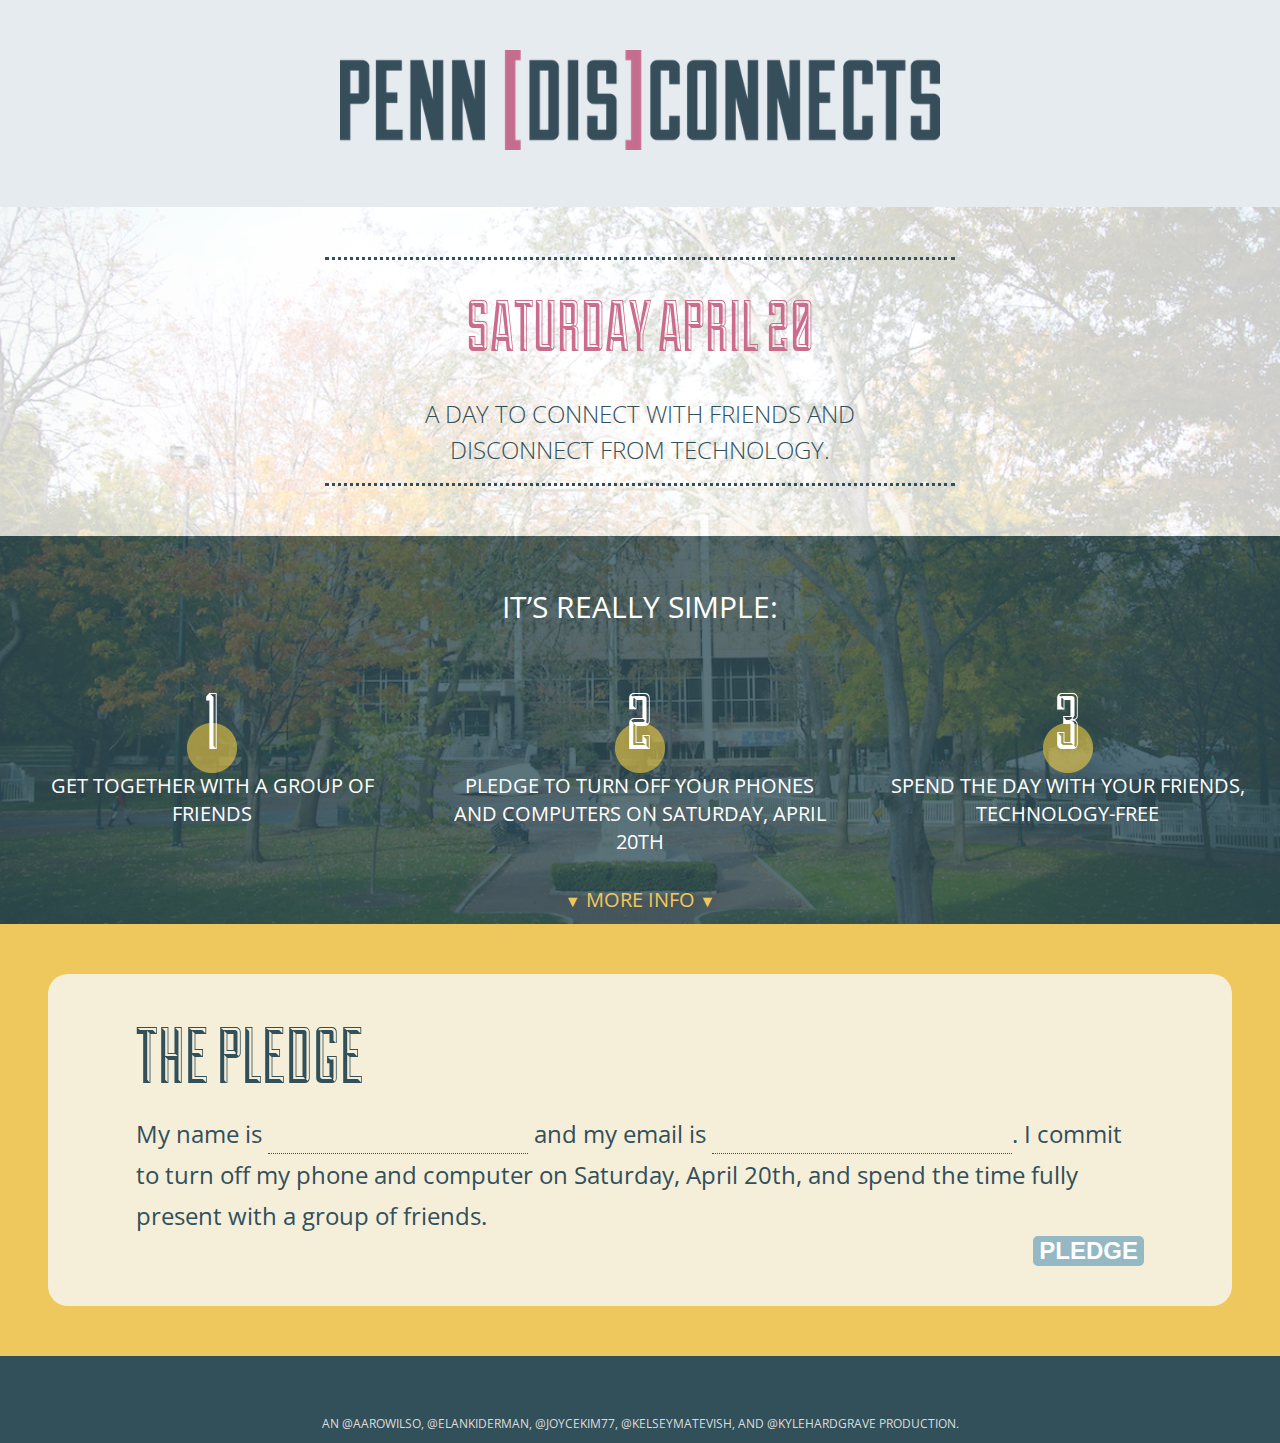
<file: templates/index.html>
<!DOCTYPE html>
<html xmlns:fb="http://ogp.me/ns/fb#" class="no-js">
<head>
<meta charset="utf-8">
<meta http-equiv="X-UA-Compatible" content="IE=edge,chrome=1">
<title>Penn [Dis]Connects: Connect with friends and disconnect from technology on April 20, 2013</title>
    
<meta name="description" content="A day to connect with friends and disconnect from technology on April 20, 2013">
<meta name="viewport" content="width=device-width">

<!-- Google Web Fonts -->
<link href='http://fonts.googleapis.com/css?family=Open+Sans:400italic,600italic,400,600' rel='stylesheet' type='text/css'>

<link rel="stylesheet" href="/static/css/reset.css">
<link rel="stylesheet" href="/static/css/main.css">
<link rel="stylesheet" href="/static/css/popup.css">

</head>



<body>

<div id="main">
  <header id="header"><h1>
      <img src="/static/img/logo.png" title="Penn [Dis]Connects"/>
  </h1></header>

  <section id="info">
    <div id="date-box">
      <h2 id="date"><a title="Yes, we know it's 4/20..." href="#popup420">Saturday April&nbsp;20</a></h2>
      <p id="tagline">
        <span>A day to connect with friends and </span>
        <span>disconnect from technology.</span>
      </p>
    </div><!--/info-->

    <div id="steps-box">
      <h2>It&rsquo;s really simple:</h2>
      <div id="steps">
        <div class="step">
          <h3>1</h3>
          <p>Get together with a group of friends</p>
        </div>
        <div class="step">
          <h3>2</h3>
          <p>Pledge to turn off your phones and computers on Saturday, April 20th</p>
        </div>
        <div class="step">
          <h3>3</h3>
          <p>Spend the day with your friends, technology-free</p>
        </div>
      </div><!--/steps-->
      <div id="more-info-box">
        <a href="#"><span>&#x25BC</span> More Info <span>&#x25BC</span></a>
      </div><!--/more-info-box-->
    </div><!--/steps-box-->
  </section><!--/info-->
  <section id="about">
    <div>
      <p>On Saturday, April 20th, Penn students are getting together in groups and pledging to turn off our phones and computers for the day. Technology-free, we’ll spend time together, fully present with one another, doing all kinds of things.</p>
      <p>The goal of Penn [Dis]Connects is to experientially realize the value that comes from being conscientious about the way we use technology and how it impacts our engagement with the people and world around us. Penn [Dis]Connects is a one day event with the potential to impact the way we interact with technology and our friends every single day.</p>
      <p>If this sounds like something you’d love to participate in, go ahead and make the pledge. Really into it? <a href="mailto:penndisconnects@gmail.com">Get in touch with us</a>.</p>
    </div>
  </section>
  <section id="pledge">
    <form action="/submit" method="POST" id="interest-form">
      <div id="side1">
        <h2>The Pledge</h2>
        <p id="pledge-copy">
          My name is <input id="name-field" name="name" required type="text"/>
          and my email is <input id="email-field" name="email" required type="email"/>.
          I commit to turn off my phone and computer on Saturday, April 20th, and spend the time
          fully present with a group of friends.
        </p>
        <div id="submit">
          <input id="pledge-submit" type="submit" value="Pledge"/>
        </div>
      </div>
      <div id="side2">
        <h2>Great! We&rsquo;re really excited</h2>
        <div id="tell-me-more">
          <p>
            <a href="#"><span>
                I&rsquo;m excited too! I might want to lead a larger group or be more involved.
                Let&rsquo;s get coffee (our treat)!
            </span></a>
            <span class="post-submit">Wonderful news! We&rsquo;ll be in touch shortly.</span>
          </p>
        </div><!--/tell-me-more-->
        <p><strong>Now help us spread the word!</strong></p>
        <div id="social">
          <div id="fb-opt">
            <fb:like href="http://penndisconnects.com/"
                     send="true"
                     layout="button_count"
                     width="450"
                     show_faces="true"></fb:like>
          </div><!--/twitter-opt-->
          <div id="twitter-opt">
            <div>
            <a href="https://twitter.com/share" class="twitter-share-button" data-size="small"
               data-text="Join me in pledging to connect with friends and disconnect from technology on Sat April 20."
               data-via="penndisconnects">
              Tweet
            </a>
            </div>
          </div><!--/twitter-opt-->
        </div><!--/social-->
      </div><!--/side2-->
    </form>
  </section><!--/pledge-->
  <footer id="footer">
    <p>An <a href="https://twitter.com/aarowilso">@aarowilso</a>, <a href="https://twitter.com/elankiderman">@elankiderman</a>, <a href="https://twitter.com/joycekim77">@joycekim77</a>, <a href="https://twitter.com/KelseyMatevish">@kelseymatevish</a>, and <a href="https://twitter.com/kylehardgrave">@kylehardgrave</a> production.</p>
  </footer><!--/footer-->
</div><!--/main-->
<style>
#popup420 p {
width: 70%;
}
</style>
<div id="popup420" style="display: none">
<p>You might be skeptical that we can enjoy <em>both</em> a day of
    disconnecting from technology <em>and</em> a celebration of our favorite
    <a target="_blank" href="http://www.urbandictionary.com/define.php?term=420">leafey
      green</a> on 4/20. But we think that there’s no better way to alter
    our collective consciousness than with a bunch of friends, technology
    free. So read on, and we hope you’ll join us.</p>
</p>
</div>




<!-- JavaScripts -->
<script src="//ajax.googleapis.com/ajax/libs/jquery/1.9.1/jquery.min.js"></script>
<script>
    window.jQuery || document.write('<script src="/static/js/jquery-1.9.1.min.js"><\/script>');
</script>
<script src="/static/js/jquery.popup.min.js"></script>
<script src="/static/js/main.js"></script>



<!-- FB SDK: Possibly change app ID -->
<div id="fb-root"></div>
<script>(function(d, s, id) {
  var js, fjs = d.getElementsByTagName(s)[0];
  if (d.getElementById(id)) return;
  js = d.createElement(s); js.id = id;
  js.src = "//connect.facebook.net/en_US/all.js#xfbml=1&appId=284669488212521";
  fjs.parentNode.insertBefore(js, fjs);
}(document, 'script', 'facebook-jssdk'));</script>

<!-- Twitter button -->
<script>!function(d,s,id){var js,fjs=d.getElementsByTagName(s)[0];if(!d.getElementById(id)){js=d.createElement(s);js.id=id;js.src="//platform.twitter.com/widgets.js";fjs.parentNode.insertBefore(js,fjs);}}(document,"script","twitter-wjs");</script>

<!-- Google Analytics -->
<script type="text/javascript">
  var _gaq = _gaq || [];
  _gaq.push(['_setAccount', 'UA-39570716-1']);
  _gaq.push(['_trackPageview']);
  (function() {
    var ga = document.createElement('script'); ga.type = 'text/javascript'; ga.async = true;
    ga.src = ('https:' == document.location.protocol ? 'https://ssl' : 'http://www') + '.google-analytics.com/ga.js';
    var s = document.getElementsByTagName('script')[0]; s.parentNode.insertBefore(ga, s);
  })();
</script>

</body>
</html>
</file>
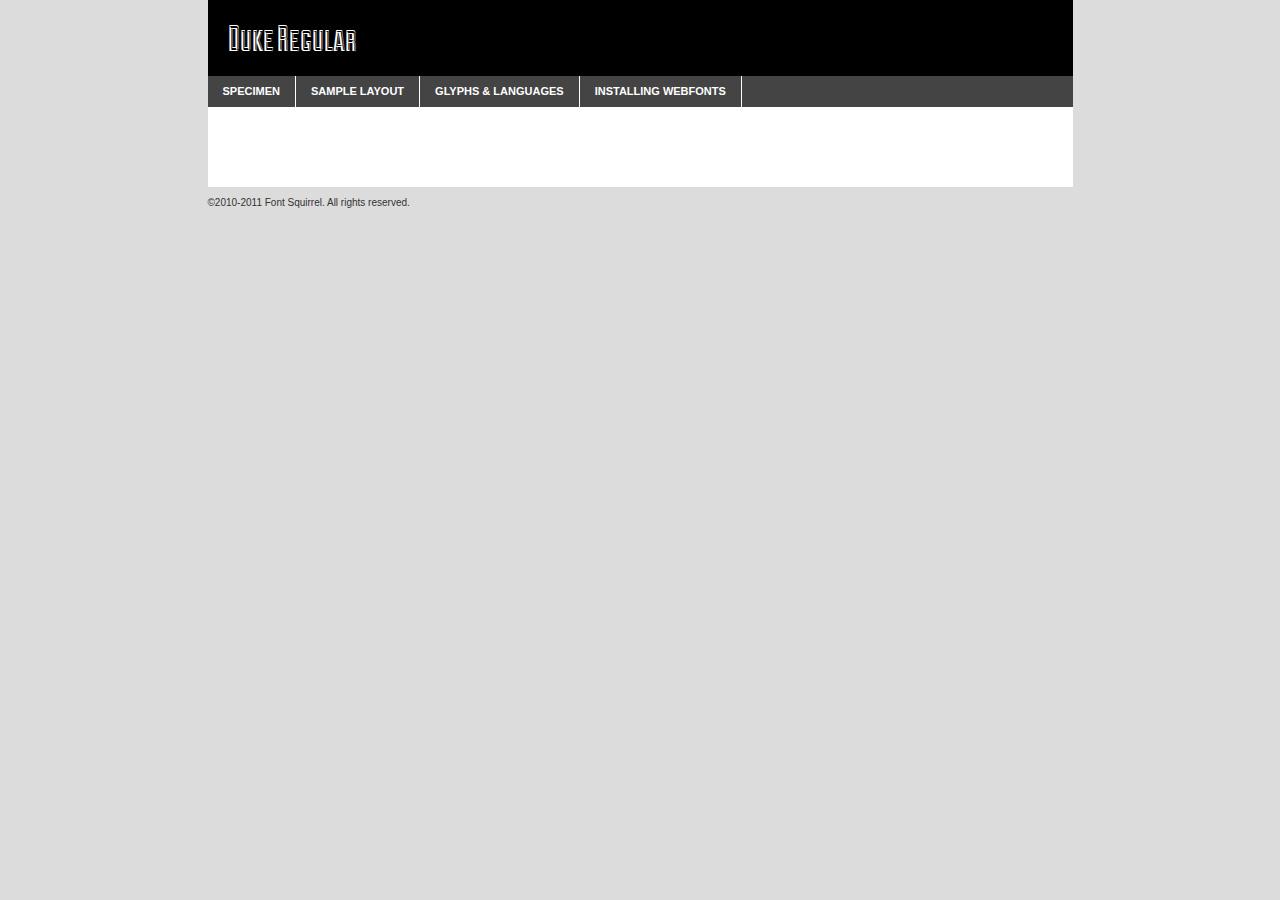
<file: static/font/duke/duke-demo.html>
<!DOCTYPE html PUBLIC "-//W3C//DTD XHTML 1.0 Transitional//EN"
	"http://www.w3.org/TR/xhtml1/DTD/xhtml1-transitional.dtd">

<html xmlns="http://www.w3.org/1999/xhtml" xml:lang="en" lang="en">
<head>
	<meta http-equiv="Content-Type" content="text/html; charset=utf-8" />
	<script src="http://ajax.googleapis.com/ajax/libs/jquery/1.7.2/jquery.min.js" type="text/javascript" charset="utf-8"></script>
	<script src="specimen_files/easytabs.js" type="text/javascript" charset="utf-8"></script>
	<link rel="stylesheet" href="specimen_files/specimen_stylesheet.css" type="text/css" charset="utf-8" />
	<link rel="stylesheet" href="stylesheet.css" type="text/css" charset="utf-8" />

	<style type="text/css">
					body{
				font-family: 'duke_regularregular';
							}
		</style>

	<title>Duke Regular Specimen</title>
	
	
	<script type="text/javascript" charset="utf-8">
		$(document).ready(function() {
			$('#container').easyTabs({defaultContent:1});
		});
	</script>
</head>

<body>
<div id="container">
	<div id="header">
		Duke Regular	</div>
	<ul class="tabs">
		<li><a href="#specimen">Specimen</a></li>
		<li><a href="#layout">Sample Layout</a></li>
				<li><a href="#glyphs">Glyphs &amp; Languages</a></li>
		<li><a href="#installing">Installing Webfonts</a></li>
		
	</ul>
	
	<div id="main_content">

		
			<div id="specimen">
		
				<div class="section">
					<div class="grid12 firstcol">
						<div class="huge">AaBb</div>
					</div>
				</div>
		
				<div class="section">
					<div class="glyph_range">A&#x200B;B&#x200b;C&#x200b;D&#x200b;E&#x200b;F&#x200b;G&#x200b;H&#x200b;I&#x200b;J&#x200b;K&#x200b;L&#x200b;M&#x200b;N&#x200b;O&#x200b;P&#x200b;Q&#x200b;R&#x200b;S&#x200b;T&#x200b;U&#x200b;V&#x200b;W&#x200b;X&#x200b;Y&#x200b;Z&#x200b;a&#x200b;b&#x200b;c&#x200b;d&#x200b;e&#x200b;f&#x200b;g&#x200b;h&#x200b;i&#x200b;j&#x200b;k&#x200b;l&#x200b;m&#x200b;n&#x200b;o&#x200b;p&#x200b;q&#x200b;r&#x200b;s&#x200b;t&#x200b;u&#x200b;v&#x200b;w&#x200b;x&#x200b;y&#x200b;z&#x200b;1&#x200b;2&#x200b;3&#x200b;4&#x200b;5&#x200b;6&#x200b;7&#x200b;8&#x200b;9&#x200b;0&#x200b;&amp;&#x200b;.&#x200b;,&#x200b;?&#x200b;!&#x200b;&#64;&#x200b;(&#x200b;)&#x200b;#&#x200b;$&#x200b;%&#x200b;*&#x200b;+&#x200b;-&#x200b;=&#x200b;:&#x200b;;</div>
				</div>
				<div class="section">
					<div class="grid12 firstcol">
						<table class="sample_table">
							<tr><td>10</td><td class="size10">abcdefghijklmnopqrstuvwxyzABCDEFGHIJKLMNOPQRSTUVWXYZ0123456789abcdefghijklmnopqrstuvwxyzABCDEFGHIJKLMNOPQRSTUVWXYZ0123456789abcdefghijklmnopqrstuvwxyzABCDEFGHIJKLMNOPQRSTUVWXYZ</td></tr>
							<tr><td>11</td><td class="size11">abcdefghijklmnopqrstuvwxyzABCDEFGHIJKLMNOPQRSTUVWXYZ0123456789abcdefghijklmnopqrstuvwxyzABCDEFGHIJKLMNOPQRSTUVWXYZ0123456789abcdefghijklmnopqrstuvwxyzABCDEFGHIJKLMNOPQRSTUVWXYZ</td></tr>
							<tr><td>12</td><td class="size12">abcdefghijklmnopqrstuvwxyzABCDEFGHIJKLMNOPQRSTUVWXYZ0123456789abcdefghijklmnopqrstuvwxyzABCDEFGHIJKLMNOPQRSTUVWXYZ0123456789abcdefghijklmnopqrstuvwxyzABCDEFGHIJKLMNOPQRSTUVWXYZ</td></tr>
							<tr><td>13</td><td class="size13">abcdefghijklmnopqrstuvwxyzABCDEFGHIJKLMNOPQRSTUVWXYZ0123456789abcdefghijklmnopqrstuvwxyzABCDEFGHIJKLMNOPQRSTUVWXYZ0123456789abcdefghijklmnopqrstuvwxyzABCDEFGHIJKLMNOPQRSTUVWXYZ</td></tr>
							<tr><td>14</td><td class="size14">abcdefghijklmnopqrstuvwxyzABCDEFGHIJKLMNOPQRSTUVWXYZ0123456789abcdefghijklmnopqrstuvwxyzABCDEFGHIJKLMNOPQRSTUVWXYZ0123456789abcdefghijklmnopqrstuvwxyzABCDEFGHIJKLMNOPQRSTUVWXYZ</td></tr>
							<tr><td>16</td><td class="size16">abcdefghijklmnopqrstuvwxyzABCDEFGHIJKLMNOPQRSTUVWXYZ0123456789abcdefghijklmnopqrstuvwxyzABCDEFGHIJKLMNOPQRSTUVWXYZ</td></tr>
							<tr><td>18</td><td class="size18">abcdefghijklmnopqrstuvwxyzABCDEFGHIJKLMNOPQRSTUVWXYZ0123456789abcdefghijklmnopqrstuvwxyzABCDEFGHIJKLMNOPQRSTUVWXYZ</td></tr>
							<tr><td>20</td><td class="size20">abcdefghijklmnopqrstuvwxyzABCDEFGHIJKLMNOPQRSTUVWXYZ0123456789abcdefghijklmnopqrstuvwxyzABCDEFGHIJKLMNOPQRSTUVWXYZ</td></tr>
							<tr><td>24</td><td class="size24">abcdefghijklmnopqrstuvwxyzABCDEFGHIJKLMNOPQRSTUVWXYZ0123456789abcdefghijklmnopqrstuvwxyzABCDEFGHIJKLMNOPQRSTUVWXYZ</td></tr>
							<tr><td>30</td><td class="size30">abcdefghijklmnopqrstuvwxyzABCDEFGHIJKLMNOPQRSTUVWXYZ0123456789abcdefghijklmnopqrstuvwxyzABCDEFGHIJKLMNOPQRSTUVWXYZ</td></tr>
							<tr><td>36</td><td class="size36">abcdefghijklmnopqrstuvwxyzABCDEFGHIJKLMNOPQRSTUVWXYZ0123456789abcdefghijklmnopqrstuvwxyzABCDEFGHIJKLMNOPQRSTUVWXYZ</td></tr>
							<tr><td>48</td><td class="size48">abcdefghijklmnopqrstuvwxyzABCDEFGHIJKLMNOPQRSTUVWXYZ0123456789abcdefghijklmnopqrstuvwxyzABCDEFGHIJKLMNOPQRSTUVWXYZ</td></tr>
							<tr><td>60</td><td class="size60">abcdefghijklmnopqrstuvwxyzABCDEFGHIJKLMNOPQRSTUVWXYZ0123456789abcdefghijklmnopqrstuvwxyzABCDEFGHIJKLMNOPQRSTUVWXYZ</td></tr>
							<tr><td>72</td><td class="size72">abcdefghijklmnopqrstuvwxyzABCDEFGHIJKLMNOPQRSTUVWXYZ0123456789abcdefghijklmnopqrstuvwxyzABCDEFGHIJKLMNOPQRSTUVWXYZ</td></tr>
							<tr><td>90</td><td class="size90">abcdefghijklmnopqrstuvwxyzABCDEFGHIJKLMNOPQRSTUVWXYZ0123456789abcdefghijklmnopqrstuvwxyzABCDEFGHIJKLMNOPQRSTUVWXYZ</td></tr>
						</table>
				
					</div>
			
				</div>
		
		
		
								<div class="section" id="bodycomparison">


										<div id="xheight">
				<div class="fontbody">&#xE000;&#xE000;&#xE000;&#xE000;&#xE000;&#xE000;&#xE000;&#xE000;&#xE000;&#xE000;&#xE000;&#xE000;&#xE000;&#xE000;&#xE000;&#xE000;&#xE000;&#xE000;&#xE000;&#xE000;&#xE000;&#xE000;&#xE000;&#xE000;&#xE000;&#xE000;&#xE000;&#xE000;&#xE000;&#xE000;&#xE000;&#xE000;&#xE000;&#xE000;&#xE000;&#xE000;&#xE000;&#xE000;&#xE000;&#xE000;&#xE000;&#xE000;&#xE000;&#xE000;&#xE000;&#xE000;&#xE000;&#xE000;&#xE000;&#xE000;&#xE000;&#xE000;&#xE000;&#xE000;&#xE000;&#xE000;&#xE000;&#xE000;&#xE000;&#xE000;&#xE000;&#xE000;&#xE000;&#xE000;&#xE000;&#xE000;&#xE000;&#xE000;&#xE000;&#xE000;&#xE000;&#xE000;&#xE000;&#xE000;&#xE000;&#xE000;&#xE000;&#xE000;&#xE000;&#xE000;&#xE000;&#xE000;&#xE000;&#xE000;&#xE000;&#xE000;&#xE000;&#xE000;&#xE000;&#xE000;&#xE000;&#xE000;&#xE000;&#xE000;&#xE000;&#xE000;&#xE000;&#xE000;&#xE000;body</div><div class="arialbody">body</div><div class="verdanabody">body</div><div class="georgiabody">body</div></div>
										<div class="fontbody" style="z-index:1">
											body<span>Duke Regular</span>
										</div>
										<div class="arialbody" style="z-index:1">
											body<span>Arial</span>
										</div>
										<div class="verdanabody" style="z-index:1">
											body<span>Verdana</span>
										</div>
										<div class="georgiabody" style="z-index:1">
											body<span>Georgia</span>
										</div>



								</div>
		
		
				<div class="section psample psample_row1" id="">
					
					<div class="grid2 firstcol">
						<p class="size10"><span>10.</span>Aenean lacinia bibendum nulla sed consectetur. Fusce dapibus, tellus ac cursus commodo, tortor mauris condimentum nibh, ut fermentum massa justo sit amet risus. Nullam id dolor id nibh ultricies vehicula ut id elit. Cum sociis natoque penatibus et magnis dis parturient montes, nascetur ridiculus mus. Nulla vitae elit libero, a pharetra augue.</p>
			
					</div>
					<div class="grid3">
						<p class="size11"><span>11.</span>Aenean lacinia bibendum nulla sed consectetur. Fusce dapibus, tellus ac cursus commodo, tortor mauris condimentum nibh, ut fermentum massa justo sit amet risus. Nullam id dolor id nibh ultricies vehicula ut id elit. Cum sociis natoque penatibus et magnis dis parturient montes, nascetur ridiculus mus. Nulla vitae elit libero, a pharetra augue.</p>
			
					</div>
					<div class="grid3">
						<p class="size12"><span>12.</span>Aenean lacinia bibendum nulla sed consectetur. Fusce dapibus, tellus ac cursus commodo, tortor mauris condimentum nibh, ut fermentum massa justo sit amet risus. Nullam id dolor id nibh ultricies vehicula ut id elit. Cum sociis natoque penatibus et magnis dis parturient montes, nascetur ridiculus mus. Nulla vitae elit libero, a pharetra augue.</p>
			
					</div>
					<div class="grid4">
						<p class="size13"><span>13.</span>Aenean lacinia bibendum nulla sed consectetur. Fusce dapibus, tellus ac cursus commodo, tortor mauris condimentum nibh, ut fermentum massa justo sit amet risus. Nullam id dolor id nibh ultricies vehicula ut id elit. Cum sociis natoque penatibus et magnis dis parturient montes, nascetur ridiculus mus. Nulla vitae elit libero, a pharetra augue.</p>
			
					</div>
					<div class="white_blend"></div>
					
				</div>
				<div class="section psample psample_row2" id="">
					<div class="grid3 firstcol">
						<p class="size14"><span>14.</span>Aenean lacinia bibendum nulla sed consectetur. Fusce dapibus, tellus ac cursus commodo, tortor mauris condimentum nibh, ut fermentum massa justo sit amet risus. Nullam id dolor id nibh ultricies vehicula ut id elit. Cum sociis natoque penatibus et magnis dis parturient montes, nascetur ridiculus mus. Nulla vitae elit libero, a pharetra augue.</p>
			
					</div>
					<div class="grid4">
						<p class="size16"><span>16.</span>Aenean lacinia bibendum nulla sed consectetur. Fusce dapibus, tellus ac cursus commodo, tortor mauris condimentum nibh, ut fermentum massa justo sit amet risus. Nullam id dolor id nibh ultricies vehicula ut id elit. Cum sociis natoque penatibus et magnis dis parturient montes, nascetur ridiculus mus. Nulla vitae elit libero, a pharetra augue.</p>
			
					</div>
					<div class="grid5">
						<p class="size18"><span>18.</span>Aenean lacinia bibendum nulla sed consectetur. Fusce dapibus, tellus ac cursus commodo, tortor mauris condimentum nibh, ut fermentum massa justo sit amet risus. Nullam id dolor id nibh ultricies vehicula ut id elit. Cum sociis natoque penatibus et magnis dis parturient montes, nascetur ridiculus mus. Nulla vitae elit libero, a pharetra augue.</p>
			
					</div>

					<div class="white_blend"></div>

				</div>
				
				<div class="section psample psample_row3" id="">
					<div class="grid5 firstcol">
						<p class="size20"><span>20.</span>Aenean lacinia bibendum nulla sed consectetur. Fusce dapibus, tellus ac cursus commodo, tortor mauris condimentum nibh, ut fermentum massa justo sit amet risus. Nullam id dolor id nibh ultricies vehicula ut id elit. Cum sociis natoque penatibus et magnis dis parturient montes, nascetur ridiculus mus. Nulla vitae elit libero, a pharetra augue.</p>
					</div>
					<div class="grid7">
						<p class="size24"><span>24.</span>Aenean lacinia bibendum nulla sed consectetur. Fusce dapibus, tellus ac cursus commodo, tortor mauris condimentum nibh, ut fermentum massa justo sit amet risus. Nullam id dolor id nibh ultricies vehicula ut id elit. Cum sociis natoque penatibus et magnis dis parturient montes, nascetur ridiculus mus. Nulla vitae elit libero, a pharetra augue.</p>
					</div>
					
					<div class="white_blend"></div>
					
				</div>
				
				<div class="section psample psample_row4" id="">
					<div class="grid12 firstcol">
						<p class="size30"><span>30.</span>Aenean lacinia bibendum nulla sed consectetur. Fusce dapibus, tellus ac cursus commodo, tortor mauris condimentum nibh, ut fermentum massa justo sit amet risus. Nullam id dolor id nibh ultricies vehicula ut id elit. Cum sociis natoque penatibus et magnis dis parturient montes, nascetur ridiculus mus. Nulla vitae elit libero, a pharetra augue.</p>
					</div>
					<div class="white_blend"></div>
					
				</div>
				
				
				
				<div class="section psample psample_row1 fullreverse">
					<div class="grid2 firstcol">
						<p class="size10"><span>10.</span>Aenean lacinia bibendum nulla sed consectetur. Fusce dapibus, tellus ac cursus commodo, tortor mauris condimentum nibh, ut fermentum massa justo sit amet risus. Nullam id dolor id nibh ultricies vehicula ut id elit. Cum sociis natoque penatibus et magnis dis parturient montes, nascetur ridiculus mus. Nulla vitae elit libero, a pharetra augue.</p>
			
					</div>
					<div class="grid3">
						<p class="size11"><span>11.</span>Aenean lacinia bibendum nulla sed consectetur. Fusce dapibus, tellus ac cursus commodo, tortor mauris condimentum nibh, ut fermentum massa justo sit amet risus. Nullam id dolor id nibh ultricies vehicula ut id elit. Cum sociis natoque penatibus et magnis dis parturient montes, nascetur ridiculus mus. Nulla vitae elit libero, a pharetra augue.</p>
			
					</div>
					<div class="grid3">
						<p class="size12"><span>12.</span>Aenean lacinia bibendum nulla sed consectetur. Fusce dapibus, tellus ac cursus commodo, tortor mauris condimentum nibh, ut fermentum massa justo sit amet risus. Nullam id dolor id nibh ultricies vehicula ut id elit. Cum sociis natoque penatibus et magnis dis parturient montes, nascetur ridiculus mus. Nulla vitae elit libero, a pharetra augue.</p>
			
					</div>
					<div class="grid4">
						<p class="size13"><span>13.</span>Aenean lacinia bibendum nulla sed consectetur. Fusce dapibus, tellus ac cursus commodo, tortor mauris condimentum nibh, ut fermentum massa justo sit amet risus. Nullam id dolor id nibh ultricies vehicula ut id elit. Cum sociis natoque penatibus et magnis dis parturient montes, nascetur ridiculus mus. Nulla vitae elit libero, a pharetra augue.</p>
			
					</div>
					<div class="black_blend"></div>
					
				</div>
				
				<div class="section psample psample_row2 fullreverse">
					<div class="grid3 firstcol">
						<p class="size14"><span>14.</span>Aenean lacinia bibendum nulla sed consectetur. Fusce dapibus, tellus ac cursus commodo, tortor mauris condimentum nibh, ut fermentum massa justo sit amet risus. Nullam id dolor id nibh ultricies vehicula ut id elit. Cum sociis natoque penatibus et magnis dis parturient montes, nascetur ridiculus mus. Nulla vitae elit libero, a pharetra augue.</p>
			
					</div>
					<div class="grid4">
						<p class="size16"><span>16.</span>Aenean lacinia bibendum nulla sed consectetur. Fusce dapibus, tellus ac cursus commodo, tortor mauris condimentum nibh, ut fermentum massa justo sit amet risus. Nullam id dolor id nibh ultricies vehicula ut id elit. Cum sociis natoque penatibus et magnis dis parturient montes, nascetur ridiculus mus. Nulla vitae elit libero, a pharetra augue.</p>
			
					</div>
					<div class="grid5">
						<p class="size18"><span>18.</span>Aenean lacinia bibendum nulla sed consectetur. Fusce dapibus, tellus ac cursus commodo, tortor mauris condimentum nibh, ut fermentum massa justo sit amet risus. Nullam id dolor id nibh ultricies vehicula ut id elit. Cum sociis natoque penatibus et magnis dis parturient montes, nascetur ridiculus mus. Nulla vitae elit libero, a pharetra augue.</p>
			
					</div>
					<div class="black_blend"></div>

				</div>
				
				<div class="section psample fullreverse psample_row3" id="">
					<div class="grid5 firstcol">
						<p class="size20"><span>20.</span>Aenean lacinia bibendum nulla sed consectetur. Fusce dapibus, tellus ac cursus commodo, tortor mauris condimentum nibh, ut fermentum massa justo sit amet risus. Nullam id dolor id nibh ultricies vehicula ut id elit. Cum sociis natoque penatibus et magnis dis parturient montes, nascetur ridiculus mus. Nulla vitae elit libero, a pharetra augue.</p>
					</div>
					<div class="grid7">
						<p class="size24"><span>24.</span>Aenean lacinia bibendum nulla sed consectetur. Fusce dapibus, tellus ac cursus commodo, tortor mauris condimentum nibh, ut fermentum massa justo sit amet risus. Nullam id dolor id nibh ultricies vehicula ut id elit. Cum sociis natoque penatibus et magnis dis parturient montes, nascetur ridiculus mus. Nulla vitae elit libero, a pharetra augue.</p>
					</div>
					
					<div class="black_blend"></div>
					
				</div>
				
				<div class="section psample fullreverse psample_row4" id="" style="border-bottom: 20px #000 solid;">
					<div class="grid12 firstcol">
						<p class="size30"><span>30.</span>Aenean lacinia bibendum nulla sed consectetur. Fusce dapibus, tellus ac cursus commodo, tortor mauris condimentum nibh, ut fermentum massa justo sit amet risus. Nullam id dolor id nibh ultricies vehicula ut id elit. Cum sociis natoque penatibus et magnis dis parturient montes, nascetur ridiculus mus. Nulla vitae elit libero, a pharetra augue.</p>
					</div>
					<div class="black_blend"></div>
					
				</div>
				
				
				
				
			</div>
			
			<div id="layout">
				
				<div class="section">
					
					<div class="grid12 firstcol">
						<h1>Lorem Ipsum Dolor</h1>
						<h2>Etiam porta sem malesuada magna mollis euismod</h2>
						
						<p class="byline">By <a href="#link">Aenean Lacinia</a></p>
					</div>
				</div>
				<div class="section">
					<div class="grid8 firstcol">
						<p class="large">Donec sed odio dui. Morbi leo risus, porta ac consectetur ac, vestibulum at eros. Fusce dapibus, tellus ac cursus commodo, tortor mauris condimentum nibh, ut fermentum massa justo sit amet risus. </p>

						
						<h3>Pellentesque ornare sem</h3>

						<p>Maecenas sed diam eget risus varius blandit sit amet non magna. Maecenas faucibus mollis interdum. Donec ullamcorper nulla non metus auctor fringilla. Nullam id dolor id nibh ultricies vehicula ut id elit. Nullam id dolor id nibh ultricies vehicula ut id elit. </p>

						<p>Aenean eu leo quam. Pellentesque ornare sem lacinia quam venenatis vestibulum. Lorem ipsum dolor sit amet, consectetur adipiscing elit. Cum sociis natoque penatibus et magnis dis parturient montes, nascetur ridiculus mus. </p>

						<p>Nulla vitae elit libero, a pharetra augue. Praesent commodo cursus magna, vel scelerisque nisl consectetur et. Aenean lacinia bibendum nulla sed consectetur. </p>

						<p>Nullam quis risus eget urna mollis ornare vel eu leo. Nullam quis risus eget urna mollis ornare vel eu leo. Maecenas sed diam eget risus varius blandit sit amet non magna. Donec ullamcorper nulla non metus auctor fringilla. </p>

						<h3>Cras mattis consectetur</h3>

						<p>Aenean eu leo quam. Pellentesque ornare sem lacinia quam venenatis vestibulum. Aenean lacinia bibendum nulla sed consectetur. Integer posuere erat a ante venenatis dapibus posuere velit aliquet. Cras mattis consectetur purus sit amet fermentum. </p>

						<p>Nullam id dolor id nibh ultricies vehicula ut id elit. Nullam quis risus eget urna mollis ornare vel eu leo. Cras mattis consectetur purus sit amet fermentum.</p>
					</div>
					
					<div class="grid4 sidebar">
						
						<div class="box reverse">
							<p class="last">Nullam quis risus eget urna mollis ornare vel eu leo. Donec ullamcorper nulla non metus auctor fringilla. Cras mattis consectetur purus sit amet fermentum. Sed posuere consectetur est at lobortis. Lorem ipsum dolor sit amet, consectetur adipiscing elit. </p>
						</div>
						
						<p class="caption">Maecenas sed diam eget risus varius.</p>

						<p>Vestibulum id ligula porta felis euismod semper. Integer posuere erat a ante venenatis dapibus posuere velit aliquet. Vestibulum id ligula porta felis euismod semper. Sed posuere consectetur est at lobortis. Maecenas sed diam eget risus varius blandit sit amet non magna. Fusce dapibus, tellus ac cursus commodo, tortor mauris condimentum nibh, ut fermentum massa justo sit amet risus. </p>

					

						<p>Duis mollis, est non commodo luctus, nisi erat porttitor ligula, eget lacinia odio sem nec elit. Aenean lacinia bibendum nulla sed consectetur. Vivamus sagittis lacus vel augue laoreet rutrum faucibus dolor auctor. Aenean lacinia bibendum nulla sed consectetur. Nullam quis risus eget urna mollis ornare vel eu leo. </p>

						<p>Praesent commodo cursus magna, vel scelerisque nisl consectetur et. Donec ullamcorper nulla non metus auctor fringilla. Maecenas faucibus mollis interdum. Fusce dapibus, tellus ac cursus commodo, tortor mauris condimentum nibh, ut fermentum massa justo sit amet risus. </p>

					</div>
				</div>
				
			</div>


			



		<div id="glyphs">
			<div class="section">
				<div class="grid12 firstcol">
			
				<h1>Language Support</h1>
				<p>The subset of Duke Regular in this kit supports the following languages:<br />
			
					Albanian, Danish, Dutch, English, Faroese, French, German, Icelandic, Italian, Malagasy, Norwegian, Portuguese, Spanish, Swedish				</p>
				<h1>Glyph Chart</h1>
				<p>The subset of Duke Regular in this kit includes all the glyphs listed below. Unicode entities are included above each glyph to help you insert individual characters into your layout.</p>
				<div id="glyph_chart">
			
																														 <div><p>&amp;#13;</p>&#13;</div>
																				 <div><p>&amp;#32;</p>&#32;</div>
																				 <div><p>&amp;#33;</p>&#33;</div>
																				 <div><p>&amp;#34;</p>&#34;</div>
																				 <div><p>&amp;#35;</p>&#35;</div>
																				 <div><p>&amp;#36;</p>&#36;</div>
																				 <div><p>&amp;#37;</p>&#37;</div>
																				 <div><p>&amp;#38;</p>&#38;</div>
																				 <div><p>&amp;#39;</p>&#39;</div>
																				 <div><p>&amp;#40;</p>&#40;</div>
																				 <div><p>&amp;#41;</p>&#41;</div>
																				 <div><p>&amp;#42;</p>&#42;</div>
																				 <div><p>&amp;#43;</p>&#43;</div>
																				 <div><p>&amp;#44;</p>&#44;</div>
																				 <div><p>&amp;#45;</p>&#45;</div>
																				 <div><p>&amp;#46;</p>&#46;</div>
																				 <div><p>&amp;#47;</p>&#47;</div>
																				 <div><p>&amp;#48;</p>&#48;</div>
																				 <div><p>&amp;#49;</p>&#49;</div>
																				 <div><p>&amp;#50;</p>&#50;</div>
																				 <div><p>&amp;#51;</p>&#51;</div>
																				 <div><p>&amp;#52;</p>&#52;</div>
																				 <div><p>&amp;#53;</p>&#53;</div>
																				 <div><p>&amp;#54;</p>&#54;</div>
																				 <div><p>&amp;#55;</p>&#55;</div>
																				 <div><p>&amp;#56;</p>&#56;</div>
																				 <div><p>&amp;#57;</p>&#57;</div>
																				 <div><p>&amp;#58;</p>&#58;</div>
																				 <div><p>&amp;#59;</p>&#59;</div>
																				 <div><p>&amp;#60;</p>&#60;</div>
																				 <div><p>&amp;#61;</p>&#61;</div>
																				 <div><p>&amp;#62;</p>&#62;</div>
																				 <div><p>&amp;#63;</p>&#63;</div>
																				 <div><p>&amp;#64;</p>&#64;</div>
																				 <div><p>&amp;#65;</p>&#65;</div>
																				 <div><p>&amp;#66;</p>&#66;</div>
																				 <div><p>&amp;#67;</p>&#67;</div>
																				 <div><p>&amp;#68;</p>&#68;</div>
																				 <div><p>&amp;#69;</p>&#69;</div>
																				 <div><p>&amp;#70;</p>&#70;</div>
																				 <div><p>&amp;#71;</p>&#71;</div>
																				 <div><p>&amp;#72;</p>&#72;</div>
																				 <div><p>&amp;#73;</p>&#73;</div>
																				 <div><p>&amp;#74;</p>&#74;</div>
																				 <div><p>&amp;#75;</p>&#75;</div>
																				 <div><p>&amp;#76;</p>&#76;</div>
																				 <div><p>&amp;#77;</p>&#77;</div>
																				 <div><p>&amp;#78;</p>&#78;</div>
																				 <div><p>&amp;#79;</p>&#79;</div>
																				 <div><p>&amp;#80;</p>&#80;</div>
																				 <div><p>&amp;#81;</p>&#81;</div>
																				 <div><p>&amp;#82;</p>&#82;</div>
																				 <div><p>&amp;#83;</p>&#83;</div>
																				 <div><p>&amp;#84;</p>&#84;</div>
																				 <div><p>&amp;#85;</p>&#85;</div>
																				 <div><p>&amp;#86;</p>&#86;</div>
																				 <div><p>&amp;#87;</p>&#87;</div>
																				 <div><p>&amp;#88;</p>&#88;</div>
																				 <div><p>&amp;#89;</p>&#89;</div>
																				 <div><p>&amp;#90;</p>&#90;</div>
																				 <div><p>&amp;#91;</p>&#91;</div>
																				 <div><p>&amp;#92;</p>&#92;</div>
																				 <div><p>&amp;#93;</p>&#93;</div>
																				 <div><p>&amp;#94;</p>&#94;</div>
																				 <div><p>&amp;#95;</p>&#95;</div>
																				 <div><p>&amp;#96;</p>&#96;</div>
																				 <div><p>&amp;#97;</p>&#97;</div>
																				 <div><p>&amp;#98;</p>&#98;</div>
																				 <div><p>&amp;#99;</p>&#99;</div>
																				 <div><p>&amp;#100;</p>&#100;</div>
																				 <div><p>&amp;#101;</p>&#101;</div>
																				 <div><p>&amp;#102;</p>&#102;</div>
																				 <div><p>&amp;#103;</p>&#103;</div>
																				 <div><p>&amp;#104;</p>&#104;</div>
																				 <div><p>&amp;#105;</p>&#105;</div>
																				 <div><p>&amp;#106;</p>&#106;</div>
																				 <div><p>&amp;#107;</p>&#107;</div>
																				 <div><p>&amp;#108;</p>&#108;</div>
																				 <div><p>&amp;#109;</p>&#109;</div>
																				 <div><p>&amp;#110;</p>&#110;</div>
																				 <div><p>&amp;#111;</p>&#111;</div>
																				 <div><p>&amp;#112;</p>&#112;</div>
																				 <div><p>&amp;#113;</p>&#113;</div>
																				 <div><p>&amp;#114;</p>&#114;</div>
																				 <div><p>&amp;#115;</p>&#115;</div>
																				 <div><p>&amp;#116;</p>&#116;</div>
																				 <div><p>&amp;#117;</p>&#117;</div>
																				 <div><p>&amp;#118;</p>&#118;</div>
																				 <div><p>&amp;#119;</p>&#119;</div>
																				 <div><p>&amp;#120;</p>&#120;</div>
																				 <div><p>&amp;#121;</p>&#121;</div>
																				 <div><p>&amp;#122;</p>&#122;</div>
																				 <div><p>&amp;#123;</p>&#123;</div>
																				 <div><p>&amp;#124;</p>&#124;</div>
																				 <div><p>&amp;#125;</p>&#125;</div>
																				 <div><p>&amp;#126;</p>&#126;</div>
																				 <div><p>&amp;#160;</p>&#160;</div>
																				 <div><p>&amp;#161;</p>&#161;</div>
																				 <div><p>&amp;#162;</p>&#162;</div>
																				 <div><p>&amp;#163;</p>&#163;</div>
																				 <div><p>&amp;#164;</p>&#164;</div>
																				 <div><p>&amp;#165;</p>&#165;</div>
																				 <div><p>&amp;#166;</p>&#166;</div>
																				 <div><p>&amp;#167;</p>&#167;</div>
																				 <div><p>&amp;#168;</p>&#168;</div>
																				 <div><p>&amp;#169;</p>&#169;</div>
																				 <div><p>&amp;#170;</p>&#170;</div>
																				 <div><p>&amp;#171;</p>&#171;</div>
																				 <div><p>&amp;#172;</p>&#172;</div>
																				 <div><p>&amp;#173;</p>&#173;</div>
																				 <div><p>&amp;#174;</p>&#174;</div>
																				 <div><p>&amp;#176;</p>&#176;</div>
																				 <div><p>&amp;#177;</p>&#177;</div>
																				 <div><p>&amp;#178;</p>&#178;</div>
																				 <div><p>&amp;#179;</p>&#179;</div>
																				 <div><p>&amp;#180;</p>&#180;</div>
																				 <div><p>&amp;#183;</p>&#183;</div>
																				 <div><p>&amp;#184;</p>&#184;</div>
																				 <div><p>&amp;#185;</p>&#185;</div>
																				 <div><p>&amp;#186;</p>&#186;</div>
																				 <div><p>&amp;#187;</p>&#187;</div>
																				 <div><p>&amp;#188;</p>&#188;</div>
																				 <div><p>&amp;#189;</p>&#189;</div>
																				 <div><p>&amp;#190;</p>&#190;</div>
																				 <div><p>&amp;#191;</p>&#191;</div>
																				 <div><p>&amp;#192;</p>&#192;</div>
																				 <div><p>&amp;#193;</p>&#193;</div>
																				 <div><p>&amp;#194;</p>&#194;</div>
																				 <div><p>&amp;#195;</p>&#195;</div>
																				 <div><p>&amp;#196;</p>&#196;</div>
																				 <div><p>&amp;#197;</p>&#197;</div>
																				 <div><p>&amp;#198;</p>&#198;</div>
																				 <div><p>&amp;#199;</p>&#199;</div>
																				 <div><p>&amp;#200;</p>&#200;</div>
																				 <div><p>&amp;#201;</p>&#201;</div>
																				 <div><p>&amp;#202;</p>&#202;</div>
																				 <div><p>&amp;#203;</p>&#203;</div>
																				 <div><p>&amp;#204;</p>&#204;</div>
																				 <div><p>&amp;#205;</p>&#205;</div>
																				 <div><p>&amp;#206;</p>&#206;</div>
																				 <div><p>&amp;#207;</p>&#207;</div>
																				 <div><p>&amp;#208;</p>&#208;</div>
																				 <div><p>&amp;#209;</p>&#209;</div>
																				 <div><p>&amp;#210;</p>&#210;</div>
																				 <div><p>&amp;#211;</p>&#211;</div>
																				 <div><p>&amp;#212;</p>&#212;</div>
																				 <div><p>&amp;#213;</p>&#213;</div>
																				 <div><p>&amp;#214;</p>&#214;</div>
																				 <div><p>&amp;#215;</p>&#215;</div>
																				 <div><p>&amp;#216;</p>&#216;</div>
																				 <div><p>&amp;#217;</p>&#217;</div>
																				 <div><p>&amp;#218;</p>&#218;</div>
																				 <div><p>&amp;#219;</p>&#219;</div>
																				 <div><p>&amp;#220;</p>&#220;</div>
																				 <div><p>&amp;#221;</p>&#221;</div>
																				 <div><p>&amp;#222;</p>&#222;</div>
																				 <div><p>&amp;#223;</p>&#223;</div>
																				 <div><p>&amp;#224;</p>&#224;</div>
																				 <div><p>&amp;#225;</p>&#225;</div>
																				 <div><p>&amp;#226;</p>&#226;</div>
																				 <div><p>&amp;#227;</p>&#227;</div>
																				 <div><p>&amp;#228;</p>&#228;</div>
																				 <div><p>&amp;#229;</p>&#229;</div>
																				 <div><p>&amp;#230;</p>&#230;</div>
																				 <div><p>&amp;#231;</p>&#231;</div>
																				 <div><p>&amp;#232;</p>&#232;</div>
																				 <div><p>&amp;#233;</p>&#233;</div>
																				 <div><p>&amp;#234;</p>&#234;</div>
																				 <div><p>&amp;#235;</p>&#235;</div>
																				 <div><p>&amp;#236;</p>&#236;</div>
																				 <div><p>&amp;#237;</p>&#237;</div>
																				 <div><p>&amp;#238;</p>&#238;</div>
																				 <div><p>&amp;#239;</p>&#239;</div>
																				 <div><p>&amp;#240;</p>&#240;</div>
																				 <div><p>&amp;#241;</p>&#241;</div>
																				 <div><p>&amp;#242;</p>&#242;</div>
																				 <div><p>&amp;#243;</p>&#243;</div>
																				 <div><p>&amp;#244;</p>&#244;</div>
																				 <div><p>&amp;#245;</p>&#245;</div>
																				 <div><p>&amp;#246;</p>&#246;</div>
																				 <div><p>&amp;#247;</p>&#247;</div>
																				 <div><p>&amp;#248;</p>&#248;</div>
																				 <div><p>&amp;#249;</p>&#249;</div>
																				 <div><p>&amp;#250;</p>&#250;</div>
																				 <div><p>&amp;#251;</p>&#251;</div>
																				 <div><p>&amp;#252;</p>&#252;</div>
																				 <div><p>&amp;#253;</p>&#253;</div>
																				 <div><p>&amp;#254;</p>&#254;</div>
																				 <div><p>&amp;#255;</p>&#255;</div>
																				 <div><p>&amp;#338;</p>&#338;</div>
																				 <div><p>&amp;#339;</p>&#339;</div>
																				 <div><p>&amp;#376;</p>&#376;</div>
																				 <div><p>&amp;#710;</p>&#710;</div>
																				 <div><p>&amp;#732;</p>&#732;</div>
																				 <div><p>&amp;#8192;</p>&#8192;</div>
																				 <div><p>&amp;#8193;</p>&#8193;</div>
																				 <div><p>&amp;#8194;</p>&#8194;</div>
																				 <div><p>&amp;#8195;</p>&#8195;</div>
																				 <div><p>&amp;#8196;</p>&#8196;</div>
																				 <div><p>&amp;#8197;</p>&#8197;</div>
																				 <div><p>&amp;#8198;</p>&#8198;</div>
																				 <div><p>&amp;#8199;</p>&#8199;</div>
																				 <div><p>&amp;#8200;</p>&#8200;</div>
																				 <div><p>&amp;#8201;</p>&#8201;</div>
																				 <div><p>&amp;#8202;</p>&#8202;</div>
																				 <div><p>&amp;#8208;</p>&#8208;</div>
																				 <div><p>&amp;#8209;</p>&#8209;</div>
																				 <div><p>&amp;#8210;</p>&#8210;</div>
																				 <div><p>&amp;#8211;</p>&#8211;</div>
																				 <div><p>&amp;#8212;</p>&#8212;</div>
																				 <div><p>&amp;#8216;</p>&#8216;</div>
																				 <div><p>&amp;#8217;</p>&#8217;</div>
																				 <div><p>&amp;#8218;</p>&#8218;</div>
																				 <div><p>&amp;#8220;</p>&#8220;</div>
																				 <div><p>&amp;#8221;</p>&#8221;</div>
																				 <div><p>&amp;#8222;</p>&#8222;</div>
																				 <div><p>&amp;#8226;</p>&#8226;</div>
																				 <div><p>&amp;#8230;</p>&#8230;</div>
																				 <div><p>&amp;#8239;</p>&#8239;</div>
																				 <div><p>&amp;#8249;</p>&#8249;</div>
																				 <div><p>&amp;#8250;</p>&#8250;</div>
																				 <div><p>&amp;#8287;</p>&#8287;</div>
																				 <div><p>&amp;#8364;</p>&#8364;</div>
																				 <div><p>&amp;#8482;</p>&#8482;</div>
																				 <div><p>&amp;#57344;</p>&#57344;</div>
																				 <div><p>&amp;#64257;</p>&#64257;</div>
																				 <div><p>&amp;#64258;</p>&#64258;</div>
																												</div>	
				</div>
		
		
			</div>
		</div>
		
		
		<div id="specs">
			
		</div>
	
		<div id="installing">
			<div class="section">
				<div class="grid7 firstcol">
					<h1>Installing Webfonts</h1>
					
					<p>Webfonts are supported by all major browser platforms but not all in the same way. There are currently four different font formats that must be included in order to target all browsers. This includes TTF, WOFF, EOT and SVG.</p>
					
					<h2>1. Upload your webfonts</h2>
					<p>You must upload your webfont kit to your website. They should be in or near the same directory as your CSS files.</p>
					
					<h2>2. Include the webfont stylesheet</h2>
					<p>A special CSS @font-face declaration helps the various browsers select the appropriate font it needs without causing you a bunch of headaches. Learn more about this syntax by reading the <a href="http://www.fontspring.com/blog/further-hardening-of-the-bulletproof-syntax">Fontspring blog post</a> about it. The code for it is as follows:</p>


<code>
@font-face{ 
	font-family: 'MyWebFont';
	src: url('WebFont.eot');
	src: url('WebFont.eot?#iefix') format('embedded-opentype'),
	     url('WebFont.woff') format('woff'),
	     url('WebFont.ttf') format('truetype'),
	     url('WebFont.svg#webfont') format('svg');
}
</code>

	<p>We've already gone ahead and generated the code for you. All you have to do is link to the stylesheet in your HTML, like this:</p>
	<code>&lt;link rel=&quot;stylesheet&quot; href=&quot;stylesheet.css&quot; type=&quot;text/css&quot; charset=&quot;utf-8&quot; /&gt;</code>

					<h2>3. Modify your own stylesheet</h2>
					<p>To take advantage of your new fonts, you must tell your stylesheet to use them. Look at the original @font-face declaration above and find the property called "font-family." The name linked there will be what you use to reference the font. Prepend that webfont name to the font stack in the "font-family" property, inside the selector you want to change. For example:</p>
<code>p { font-family: 'WebFont', Arial, sans-serif; }</code>

<h2>4. Test</h2>
<p>Getting webfonts to work cross-browser <em>can</em> be tricky. Use the information in the sidebar to help you if you find that fonts aren't loading in a particular browser.</p>
				</div>
				
				<div class="grid5 sidebar">
					<div class="box">
						<h2>Troubleshooting<br />Font-Face Problems</h2>
						<p>Having trouble getting your webfonts to load in your new website? Here are some tips to sort out what might be the problem.</p>

						<h3>Fonts not showing in any browser</h3>

						<p>This sounds like you need to work on the plumbing. You either did not upload the fonts to the correct directory, or you did not link the fonts properly in the CSS. If you've confirmed that all this is correct and you still have a problem, take a look at your .htaccess file and see if requests are getting intercepted.</p>

						<h3>Fonts not loading in iPhone or iPad</h3>

						<p>The most common problem here is that you are serving the fonts from an IIS server. IIS refuses to serve files that have unknown MIME types. If that is the case, you must set the MIME type for SVG to "image/svg+xml" in the server settings. Follow these instructions from Microsoft if you need help.</p>

						<h3>Fonts not loading in Firefox</h3>

						<p>The primary reason for this failure? You are still using a version Firefox older than 3.5. So upgrade already! If that isn't it, then you are very likely serving fonts from a different domain. Firefox requires that all font assets be served from the same domain. Lastly it is possible that you need to add WOFF to your list of MIME types (if you are serving via IIS.)</p>

						<h3>Fonts not loading in IE</h3>

						<p>Are you looking at Internet Explorer on an actual Windows machine or are you cheating by using a service like Adobe BrowserLab? Many of these screenshot services do not render @font-face for IE. Best to test it on a real machine.</p>

						<h3>Fonts not loading in IE9</h3>

						<p>IE9, like Firefox, requires that fonts be served from the same domain as the website. Make sure that is the case.</p>
					</div>
				</div>
			</div>
			
		</div>
	
	</div>
	<div id="footer">
		<p>&copy;2010-2011 Font Squirrel. All rights reserved.</p>
	</div>
</div>
</body>
</html>
</file>
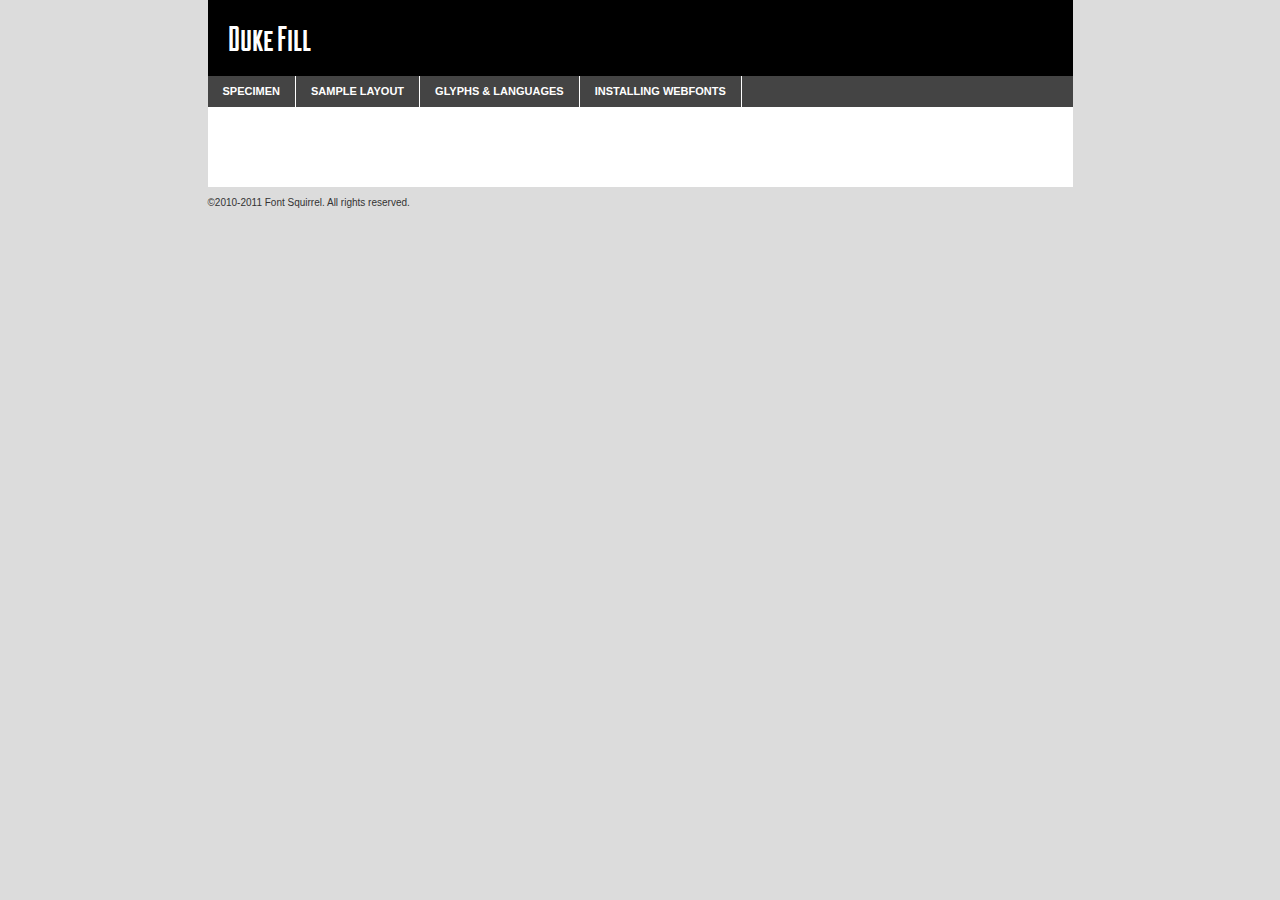
<file: static/font/duke/duke_fill-demo.html>
<!DOCTYPE html PUBLIC "-//W3C//DTD XHTML 1.0 Transitional//EN"
	"http://www.w3.org/TR/xhtml1/DTD/xhtml1-transitional.dtd">

<html xmlns="http://www.w3.org/1999/xhtml" xml:lang="en" lang="en">
<head>
	<meta http-equiv="Content-Type" content="text/html; charset=utf-8" />
	<script src="http://ajax.googleapis.com/ajax/libs/jquery/1.7.2/jquery.min.js" type="text/javascript" charset="utf-8"></script>
	<script src="specimen_files/easytabs.js" type="text/javascript" charset="utf-8"></script>
	<link rel="stylesheet" href="specimen_files/specimen_stylesheet.css" type="text/css" charset="utf-8" />
	<link rel="stylesheet" href="stylesheet.css" type="text/css" charset="utf-8" />

	<style type="text/css">
					body{
				font-family: 'duke_fillfill';
							}
		</style>

	<title>Duke Fill Specimen</title>
	
	
	<script type="text/javascript" charset="utf-8">
		$(document).ready(function() {
			$('#container').easyTabs({defaultContent:1});
		});
	</script>
</head>

<body>
<div id="container">
	<div id="header">
		Duke Fill	</div>
	<ul class="tabs">
		<li><a href="#specimen">Specimen</a></li>
		<li><a href="#layout">Sample Layout</a></li>
				<li><a href="#glyphs">Glyphs &amp; Languages</a></li>
		<li><a href="#installing">Installing Webfonts</a></li>
		
	</ul>
	
	<div id="main_content">

		
			<div id="specimen">
		
				<div class="section">
					<div class="grid12 firstcol">
						<div class="huge">AaBb</div>
					</div>
				</div>
		
				<div class="section">
					<div class="glyph_range">A&#x200B;B&#x200b;C&#x200b;D&#x200b;E&#x200b;F&#x200b;G&#x200b;H&#x200b;I&#x200b;J&#x200b;K&#x200b;L&#x200b;M&#x200b;N&#x200b;O&#x200b;P&#x200b;Q&#x200b;R&#x200b;S&#x200b;T&#x200b;U&#x200b;V&#x200b;W&#x200b;X&#x200b;Y&#x200b;Z&#x200b;a&#x200b;b&#x200b;c&#x200b;d&#x200b;e&#x200b;f&#x200b;g&#x200b;h&#x200b;i&#x200b;j&#x200b;k&#x200b;l&#x200b;m&#x200b;n&#x200b;o&#x200b;p&#x200b;q&#x200b;r&#x200b;s&#x200b;t&#x200b;u&#x200b;v&#x200b;w&#x200b;x&#x200b;y&#x200b;z&#x200b;1&#x200b;2&#x200b;3&#x200b;4&#x200b;5&#x200b;6&#x200b;7&#x200b;8&#x200b;9&#x200b;0&#x200b;&amp;&#x200b;.&#x200b;,&#x200b;?&#x200b;!&#x200b;&#64;&#x200b;(&#x200b;)&#x200b;#&#x200b;$&#x200b;%&#x200b;*&#x200b;+&#x200b;-&#x200b;=&#x200b;:&#x200b;;</div>
				</div>
				<div class="section">
					<div class="grid12 firstcol">
						<table class="sample_table">
							<tr><td>10</td><td class="size10">abcdefghijklmnopqrstuvwxyzABCDEFGHIJKLMNOPQRSTUVWXYZ0123456789abcdefghijklmnopqrstuvwxyzABCDEFGHIJKLMNOPQRSTUVWXYZ0123456789abcdefghijklmnopqrstuvwxyzABCDEFGHIJKLMNOPQRSTUVWXYZ</td></tr>
							<tr><td>11</td><td class="size11">abcdefghijklmnopqrstuvwxyzABCDEFGHIJKLMNOPQRSTUVWXYZ0123456789abcdefghijklmnopqrstuvwxyzABCDEFGHIJKLMNOPQRSTUVWXYZ0123456789abcdefghijklmnopqrstuvwxyzABCDEFGHIJKLMNOPQRSTUVWXYZ</td></tr>
							<tr><td>12</td><td class="size12">abcdefghijklmnopqrstuvwxyzABCDEFGHIJKLMNOPQRSTUVWXYZ0123456789abcdefghijklmnopqrstuvwxyzABCDEFGHIJKLMNOPQRSTUVWXYZ0123456789abcdefghijklmnopqrstuvwxyzABCDEFGHIJKLMNOPQRSTUVWXYZ</td></tr>
							<tr><td>13</td><td class="size13">abcdefghijklmnopqrstuvwxyzABCDEFGHIJKLMNOPQRSTUVWXYZ0123456789abcdefghijklmnopqrstuvwxyzABCDEFGHIJKLMNOPQRSTUVWXYZ0123456789abcdefghijklmnopqrstuvwxyzABCDEFGHIJKLMNOPQRSTUVWXYZ</td></tr>
							<tr><td>14</td><td class="size14">abcdefghijklmnopqrstuvwxyzABCDEFGHIJKLMNOPQRSTUVWXYZ0123456789abcdefghijklmnopqrstuvwxyzABCDEFGHIJKLMNOPQRSTUVWXYZ0123456789abcdefghijklmnopqrstuvwxyzABCDEFGHIJKLMNOPQRSTUVWXYZ</td></tr>
							<tr><td>16</td><td class="size16">abcdefghijklmnopqrstuvwxyzABCDEFGHIJKLMNOPQRSTUVWXYZ0123456789abcdefghijklmnopqrstuvwxyzABCDEFGHIJKLMNOPQRSTUVWXYZ</td></tr>
							<tr><td>18</td><td class="size18">abcdefghijklmnopqrstuvwxyzABCDEFGHIJKLMNOPQRSTUVWXYZ0123456789abcdefghijklmnopqrstuvwxyzABCDEFGHIJKLMNOPQRSTUVWXYZ</td></tr>
							<tr><td>20</td><td class="size20">abcdefghijklmnopqrstuvwxyzABCDEFGHIJKLMNOPQRSTUVWXYZ0123456789abcdefghijklmnopqrstuvwxyzABCDEFGHIJKLMNOPQRSTUVWXYZ</td></tr>
							<tr><td>24</td><td class="size24">abcdefghijklmnopqrstuvwxyzABCDEFGHIJKLMNOPQRSTUVWXYZ0123456789abcdefghijklmnopqrstuvwxyzABCDEFGHIJKLMNOPQRSTUVWXYZ</td></tr>
							<tr><td>30</td><td class="size30">abcdefghijklmnopqrstuvwxyzABCDEFGHIJKLMNOPQRSTUVWXYZ0123456789abcdefghijklmnopqrstuvwxyzABCDEFGHIJKLMNOPQRSTUVWXYZ</td></tr>
							<tr><td>36</td><td class="size36">abcdefghijklmnopqrstuvwxyzABCDEFGHIJKLMNOPQRSTUVWXYZ0123456789abcdefghijklmnopqrstuvwxyzABCDEFGHIJKLMNOPQRSTUVWXYZ</td></tr>
							<tr><td>48</td><td class="size48">abcdefghijklmnopqrstuvwxyzABCDEFGHIJKLMNOPQRSTUVWXYZ0123456789abcdefghijklmnopqrstuvwxyzABCDEFGHIJKLMNOPQRSTUVWXYZ</td></tr>
							<tr><td>60</td><td class="size60">abcdefghijklmnopqrstuvwxyzABCDEFGHIJKLMNOPQRSTUVWXYZ0123456789abcdefghijklmnopqrstuvwxyzABCDEFGHIJKLMNOPQRSTUVWXYZ</td></tr>
							<tr><td>72</td><td class="size72">abcdefghijklmnopqrstuvwxyzABCDEFGHIJKLMNOPQRSTUVWXYZ0123456789abcdefghijklmnopqrstuvwxyzABCDEFGHIJKLMNOPQRSTUVWXYZ</td></tr>
							<tr><td>90</td><td class="size90">abcdefghijklmnopqrstuvwxyzABCDEFGHIJKLMNOPQRSTUVWXYZ0123456789abcdefghijklmnopqrstuvwxyzABCDEFGHIJKLMNOPQRSTUVWXYZ</td></tr>
						</table>
				
					</div>
			
				</div>
		
		
		
								<div class="section" id="bodycomparison">


										<div id="xheight">
				<div class="fontbody">&#xE000;&#xE000;&#xE000;&#xE000;&#xE000;&#xE000;&#xE000;&#xE000;&#xE000;&#xE000;&#xE000;&#xE000;&#xE000;&#xE000;&#xE000;&#xE000;&#xE000;&#xE000;&#xE000;&#xE000;&#xE000;&#xE000;&#xE000;&#xE000;&#xE000;&#xE000;&#xE000;&#xE000;&#xE000;&#xE000;&#xE000;&#xE000;&#xE000;&#xE000;&#xE000;&#xE000;&#xE000;&#xE000;&#xE000;&#xE000;&#xE000;&#xE000;&#xE000;&#xE000;&#xE000;&#xE000;&#xE000;&#xE000;&#xE000;&#xE000;&#xE000;&#xE000;&#xE000;&#xE000;&#xE000;&#xE000;&#xE000;&#xE000;&#xE000;&#xE000;&#xE000;&#xE000;&#xE000;&#xE000;&#xE000;&#xE000;&#xE000;&#xE000;&#xE000;&#xE000;&#xE000;&#xE000;&#xE000;&#xE000;&#xE000;&#xE000;&#xE000;&#xE000;&#xE000;&#xE000;&#xE000;&#xE000;&#xE000;&#xE000;&#xE000;&#xE000;&#xE000;&#xE000;&#xE000;&#xE000;&#xE000;&#xE000;&#xE000;&#xE000;&#xE000;&#xE000;&#xE000;&#xE000;&#xE000;body</div><div class="arialbody">body</div><div class="verdanabody">body</div><div class="georgiabody">body</div></div>
										<div class="fontbody" style="z-index:1">
											body<span>Duke Fill</span>
										</div>
										<div class="arialbody" style="z-index:1">
											body<span>Arial</span>
										</div>
										<div class="verdanabody" style="z-index:1">
											body<span>Verdana</span>
										</div>
										<div class="georgiabody" style="z-index:1">
											body<span>Georgia</span>
										</div>



								</div>
		
		
				<div class="section psample psample_row1" id="">
					
					<div class="grid2 firstcol">
						<p class="size10"><span>10.</span>Aenean lacinia bibendum nulla sed consectetur. Fusce dapibus, tellus ac cursus commodo, tortor mauris condimentum nibh, ut fermentum massa justo sit amet risus. Nullam id dolor id nibh ultricies vehicula ut id elit. Cum sociis natoque penatibus et magnis dis parturient montes, nascetur ridiculus mus. Nulla vitae elit libero, a pharetra augue.</p>
			
					</div>
					<div class="grid3">
						<p class="size11"><span>11.</span>Aenean lacinia bibendum nulla sed consectetur. Fusce dapibus, tellus ac cursus commodo, tortor mauris condimentum nibh, ut fermentum massa justo sit amet risus. Nullam id dolor id nibh ultricies vehicula ut id elit. Cum sociis natoque penatibus et magnis dis parturient montes, nascetur ridiculus mus. Nulla vitae elit libero, a pharetra augue.</p>
			
					</div>
					<div class="grid3">
						<p class="size12"><span>12.</span>Aenean lacinia bibendum nulla sed consectetur. Fusce dapibus, tellus ac cursus commodo, tortor mauris condimentum nibh, ut fermentum massa justo sit amet risus. Nullam id dolor id nibh ultricies vehicula ut id elit. Cum sociis natoque penatibus et magnis dis parturient montes, nascetur ridiculus mus. Nulla vitae elit libero, a pharetra augue.</p>
			
					</div>
					<div class="grid4">
						<p class="size13"><span>13.</span>Aenean lacinia bibendum nulla sed consectetur. Fusce dapibus, tellus ac cursus commodo, tortor mauris condimentum nibh, ut fermentum massa justo sit amet risus. Nullam id dolor id nibh ultricies vehicula ut id elit. Cum sociis natoque penatibus et magnis dis parturient montes, nascetur ridiculus mus. Nulla vitae elit libero, a pharetra augue.</p>
			
					</div>
					<div class="white_blend"></div>
					
				</div>
				<div class="section psample psample_row2" id="">
					<div class="grid3 firstcol">
						<p class="size14"><span>14.</span>Aenean lacinia bibendum nulla sed consectetur. Fusce dapibus, tellus ac cursus commodo, tortor mauris condimentum nibh, ut fermentum massa justo sit amet risus. Nullam id dolor id nibh ultricies vehicula ut id elit. Cum sociis natoque penatibus et magnis dis parturient montes, nascetur ridiculus mus. Nulla vitae elit libero, a pharetra augue.</p>
			
					</div>
					<div class="grid4">
						<p class="size16"><span>16.</span>Aenean lacinia bibendum nulla sed consectetur. Fusce dapibus, tellus ac cursus commodo, tortor mauris condimentum nibh, ut fermentum massa justo sit amet risus. Nullam id dolor id nibh ultricies vehicula ut id elit. Cum sociis natoque penatibus et magnis dis parturient montes, nascetur ridiculus mus. Nulla vitae elit libero, a pharetra augue.</p>
			
					</div>
					<div class="grid5">
						<p class="size18"><span>18.</span>Aenean lacinia bibendum nulla sed consectetur. Fusce dapibus, tellus ac cursus commodo, tortor mauris condimentum nibh, ut fermentum massa justo sit amet risus. Nullam id dolor id nibh ultricies vehicula ut id elit. Cum sociis natoque penatibus et magnis dis parturient montes, nascetur ridiculus mus. Nulla vitae elit libero, a pharetra augue.</p>
			
					</div>

					<div class="white_blend"></div>

				</div>
				
				<div class="section psample psample_row3" id="">
					<div class="grid5 firstcol">
						<p class="size20"><span>20.</span>Aenean lacinia bibendum nulla sed consectetur. Fusce dapibus, tellus ac cursus commodo, tortor mauris condimentum nibh, ut fermentum massa justo sit amet risus. Nullam id dolor id nibh ultricies vehicula ut id elit. Cum sociis natoque penatibus et magnis dis parturient montes, nascetur ridiculus mus. Nulla vitae elit libero, a pharetra augue.</p>
					</div>
					<div class="grid7">
						<p class="size24"><span>24.</span>Aenean lacinia bibendum nulla sed consectetur. Fusce dapibus, tellus ac cursus commodo, tortor mauris condimentum nibh, ut fermentum massa justo sit amet risus. Nullam id dolor id nibh ultricies vehicula ut id elit. Cum sociis natoque penatibus et magnis dis parturient montes, nascetur ridiculus mus. Nulla vitae elit libero, a pharetra augue.</p>
					</div>
					
					<div class="white_blend"></div>
					
				</div>
				
				<div class="section psample psample_row4" id="">
					<div class="grid12 firstcol">
						<p class="size30"><span>30.</span>Aenean lacinia bibendum nulla sed consectetur. Fusce dapibus, tellus ac cursus commodo, tortor mauris condimentum nibh, ut fermentum massa justo sit amet risus. Nullam id dolor id nibh ultricies vehicula ut id elit. Cum sociis natoque penatibus et magnis dis parturient montes, nascetur ridiculus mus. Nulla vitae elit libero, a pharetra augue.</p>
					</div>
					<div class="white_blend"></div>
					
				</div>
				
				
				
				<div class="section psample psample_row1 fullreverse">
					<div class="grid2 firstcol">
						<p class="size10"><span>10.</span>Aenean lacinia bibendum nulla sed consectetur. Fusce dapibus, tellus ac cursus commodo, tortor mauris condimentum nibh, ut fermentum massa justo sit amet risus. Nullam id dolor id nibh ultricies vehicula ut id elit. Cum sociis natoque penatibus et magnis dis parturient montes, nascetur ridiculus mus. Nulla vitae elit libero, a pharetra augue.</p>
			
					</div>
					<div class="grid3">
						<p class="size11"><span>11.</span>Aenean lacinia bibendum nulla sed consectetur. Fusce dapibus, tellus ac cursus commodo, tortor mauris condimentum nibh, ut fermentum massa justo sit amet risus. Nullam id dolor id nibh ultricies vehicula ut id elit. Cum sociis natoque penatibus et magnis dis parturient montes, nascetur ridiculus mus. Nulla vitae elit libero, a pharetra augue.</p>
			
					</div>
					<div class="grid3">
						<p class="size12"><span>12.</span>Aenean lacinia bibendum nulla sed consectetur. Fusce dapibus, tellus ac cursus commodo, tortor mauris condimentum nibh, ut fermentum massa justo sit amet risus. Nullam id dolor id nibh ultricies vehicula ut id elit. Cum sociis natoque penatibus et magnis dis parturient montes, nascetur ridiculus mus. Nulla vitae elit libero, a pharetra augue.</p>
			
					</div>
					<div class="grid4">
						<p class="size13"><span>13.</span>Aenean lacinia bibendum nulla sed consectetur. Fusce dapibus, tellus ac cursus commodo, tortor mauris condimentum nibh, ut fermentum massa justo sit amet risus. Nullam id dolor id nibh ultricies vehicula ut id elit. Cum sociis natoque penatibus et magnis dis parturient montes, nascetur ridiculus mus. Nulla vitae elit libero, a pharetra augue.</p>
			
					</div>
					<div class="black_blend"></div>
					
				</div>
				
				<div class="section psample psample_row2 fullreverse">
					<div class="grid3 firstcol">
						<p class="size14"><span>14.</span>Aenean lacinia bibendum nulla sed consectetur. Fusce dapibus, tellus ac cursus commodo, tortor mauris condimentum nibh, ut fermentum massa justo sit amet risus. Nullam id dolor id nibh ultricies vehicula ut id elit. Cum sociis natoque penatibus et magnis dis parturient montes, nascetur ridiculus mus. Nulla vitae elit libero, a pharetra augue.</p>
			
					</div>
					<div class="grid4">
						<p class="size16"><span>16.</span>Aenean lacinia bibendum nulla sed consectetur. Fusce dapibus, tellus ac cursus commodo, tortor mauris condimentum nibh, ut fermentum massa justo sit amet risus. Nullam id dolor id nibh ultricies vehicula ut id elit. Cum sociis natoque penatibus et magnis dis parturient montes, nascetur ridiculus mus. Nulla vitae elit libero, a pharetra augue.</p>
			
					</div>
					<div class="grid5">
						<p class="size18"><span>18.</span>Aenean lacinia bibendum nulla sed consectetur. Fusce dapibus, tellus ac cursus commodo, tortor mauris condimentum nibh, ut fermentum massa justo sit amet risus. Nullam id dolor id nibh ultricies vehicula ut id elit. Cum sociis natoque penatibus et magnis dis parturient montes, nascetur ridiculus mus. Nulla vitae elit libero, a pharetra augue.</p>
			
					</div>
					<div class="black_blend"></div>

				</div>
				
				<div class="section psample fullreverse psample_row3" id="">
					<div class="grid5 firstcol">
						<p class="size20"><span>20.</span>Aenean lacinia bibendum nulla sed consectetur. Fusce dapibus, tellus ac cursus commodo, tortor mauris condimentum nibh, ut fermentum massa justo sit amet risus. Nullam id dolor id nibh ultricies vehicula ut id elit. Cum sociis natoque penatibus et magnis dis parturient montes, nascetur ridiculus mus. Nulla vitae elit libero, a pharetra augue.</p>
					</div>
					<div class="grid7">
						<p class="size24"><span>24.</span>Aenean lacinia bibendum nulla sed consectetur. Fusce dapibus, tellus ac cursus commodo, tortor mauris condimentum nibh, ut fermentum massa justo sit amet risus. Nullam id dolor id nibh ultricies vehicula ut id elit. Cum sociis natoque penatibus et magnis dis parturient montes, nascetur ridiculus mus. Nulla vitae elit libero, a pharetra augue.</p>
					</div>
					
					<div class="black_blend"></div>
					
				</div>
				
				<div class="section psample fullreverse psample_row4" id="" style="border-bottom: 20px #000 solid;">
					<div class="grid12 firstcol">
						<p class="size30"><span>30.</span>Aenean lacinia bibendum nulla sed consectetur. Fusce dapibus, tellus ac cursus commodo, tortor mauris condimentum nibh, ut fermentum massa justo sit amet risus. Nullam id dolor id nibh ultricies vehicula ut id elit. Cum sociis natoque penatibus et magnis dis parturient montes, nascetur ridiculus mus. Nulla vitae elit libero, a pharetra augue.</p>
					</div>
					<div class="black_blend"></div>
					
				</div>
				
				
				
				
			</div>
			
			<div id="layout">
				
				<div class="section">
					
					<div class="grid12 firstcol">
						<h1>Lorem Ipsum Dolor</h1>
						<h2>Etiam porta sem malesuada magna mollis euismod</h2>
						
						<p class="byline">By <a href="#link">Aenean Lacinia</a></p>
					</div>
				</div>
				<div class="section">
					<div class="grid8 firstcol">
						<p class="large">Donec sed odio dui. Morbi leo risus, porta ac consectetur ac, vestibulum at eros. Fusce dapibus, tellus ac cursus commodo, tortor mauris condimentum nibh, ut fermentum massa justo sit amet risus. </p>

						
						<h3>Pellentesque ornare sem</h3>

						<p>Maecenas sed diam eget risus varius blandit sit amet non magna. Maecenas faucibus mollis interdum. Donec ullamcorper nulla non metus auctor fringilla. Nullam id dolor id nibh ultricies vehicula ut id elit. Nullam id dolor id nibh ultricies vehicula ut id elit. </p>

						<p>Aenean eu leo quam. Pellentesque ornare sem lacinia quam venenatis vestibulum. Lorem ipsum dolor sit amet, consectetur adipiscing elit. Cum sociis natoque penatibus et magnis dis parturient montes, nascetur ridiculus mus. </p>

						<p>Nulla vitae elit libero, a pharetra augue. Praesent commodo cursus magna, vel scelerisque nisl consectetur et. Aenean lacinia bibendum nulla sed consectetur. </p>

						<p>Nullam quis risus eget urna mollis ornare vel eu leo. Nullam quis risus eget urna mollis ornare vel eu leo. Maecenas sed diam eget risus varius blandit sit amet non magna. Donec ullamcorper nulla non metus auctor fringilla. </p>

						<h3>Cras mattis consectetur</h3>

						<p>Aenean eu leo quam. Pellentesque ornare sem lacinia quam venenatis vestibulum. Aenean lacinia bibendum nulla sed consectetur. Integer posuere erat a ante venenatis dapibus posuere velit aliquet. Cras mattis consectetur purus sit amet fermentum. </p>

						<p>Nullam id dolor id nibh ultricies vehicula ut id elit. Nullam quis risus eget urna mollis ornare vel eu leo. Cras mattis consectetur purus sit amet fermentum.</p>
					</div>
					
					<div class="grid4 sidebar">
						
						<div class="box reverse">
							<p class="last">Nullam quis risus eget urna mollis ornare vel eu leo. Donec ullamcorper nulla non metus auctor fringilla. Cras mattis consectetur purus sit amet fermentum. Sed posuere consectetur est at lobortis. Lorem ipsum dolor sit amet, consectetur adipiscing elit. </p>
						</div>
						
						<p class="caption">Maecenas sed diam eget risus varius.</p>

						<p>Vestibulum id ligula porta felis euismod semper. Integer posuere erat a ante venenatis dapibus posuere velit aliquet. Vestibulum id ligula porta felis euismod semper. Sed posuere consectetur est at lobortis. Maecenas sed diam eget risus varius blandit sit amet non magna. Fusce dapibus, tellus ac cursus commodo, tortor mauris condimentum nibh, ut fermentum massa justo sit amet risus. </p>

					

						<p>Duis mollis, est non commodo luctus, nisi erat porttitor ligula, eget lacinia odio sem nec elit. Aenean lacinia bibendum nulla sed consectetur. Vivamus sagittis lacus vel augue laoreet rutrum faucibus dolor auctor. Aenean lacinia bibendum nulla sed consectetur. Nullam quis risus eget urna mollis ornare vel eu leo. </p>

						<p>Praesent commodo cursus magna, vel scelerisque nisl consectetur et. Donec ullamcorper nulla non metus auctor fringilla. Maecenas faucibus mollis interdum. Fusce dapibus, tellus ac cursus commodo, tortor mauris condimentum nibh, ut fermentum massa justo sit amet risus. </p>

					</div>
				</div>
				
			</div>


			



		<div id="glyphs">
			<div class="section">
				<div class="grid12 firstcol">
			
				<h1>Language Support</h1>
				<p>The subset of Duke Fill in this kit supports the following languages:<br />
			
					Albanian, Danish, Dutch, English, Faroese, French, German, Icelandic, Italian, Malagasy, Norwegian, Portuguese, Spanish, Swedish				</p>
				<h1>Glyph Chart</h1>
				<p>The subset of Duke Fill in this kit includes all the glyphs listed below. Unicode entities are included above each glyph to help you insert individual characters into your layout.</p>
				<div id="glyph_chart">
			
																														 <div><p>&amp;#13;</p>&#13;</div>
																				 <div><p>&amp;#32;</p>&#32;</div>
																				 <div><p>&amp;#33;</p>&#33;</div>
																				 <div><p>&amp;#34;</p>&#34;</div>
																				 <div><p>&amp;#35;</p>&#35;</div>
																				 <div><p>&amp;#36;</p>&#36;</div>
																				 <div><p>&amp;#37;</p>&#37;</div>
																				 <div><p>&amp;#38;</p>&#38;</div>
																				 <div><p>&amp;#39;</p>&#39;</div>
																				 <div><p>&amp;#40;</p>&#40;</div>
																				 <div><p>&amp;#41;</p>&#41;</div>
																				 <div><p>&amp;#42;</p>&#42;</div>
																				 <div><p>&amp;#43;</p>&#43;</div>
																				 <div><p>&amp;#44;</p>&#44;</div>
																				 <div><p>&amp;#45;</p>&#45;</div>
																				 <div><p>&amp;#46;</p>&#46;</div>
																				 <div><p>&amp;#47;</p>&#47;</div>
																				 <div><p>&amp;#48;</p>&#48;</div>
																				 <div><p>&amp;#49;</p>&#49;</div>
																				 <div><p>&amp;#50;</p>&#50;</div>
																				 <div><p>&amp;#51;</p>&#51;</div>
																				 <div><p>&amp;#52;</p>&#52;</div>
																				 <div><p>&amp;#53;</p>&#53;</div>
																				 <div><p>&amp;#54;</p>&#54;</div>
																				 <div><p>&amp;#55;</p>&#55;</div>
																				 <div><p>&amp;#56;</p>&#56;</div>
																				 <div><p>&amp;#57;</p>&#57;</div>
																				 <div><p>&amp;#58;</p>&#58;</div>
																				 <div><p>&amp;#59;</p>&#59;</div>
																				 <div><p>&amp;#60;</p>&#60;</div>
																				 <div><p>&amp;#61;</p>&#61;</div>
																				 <div><p>&amp;#62;</p>&#62;</div>
																				 <div><p>&amp;#63;</p>&#63;</div>
																				 <div><p>&amp;#64;</p>&#64;</div>
																				 <div><p>&amp;#65;</p>&#65;</div>
																				 <div><p>&amp;#66;</p>&#66;</div>
																				 <div><p>&amp;#67;</p>&#67;</div>
																				 <div><p>&amp;#68;</p>&#68;</div>
																				 <div><p>&amp;#69;</p>&#69;</div>
																				 <div><p>&amp;#70;</p>&#70;</div>
																				 <div><p>&amp;#71;</p>&#71;</div>
																				 <div><p>&amp;#72;</p>&#72;</div>
																				 <div><p>&amp;#73;</p>&#73;</div>
																				 <div><p>&amp;#74;</p>&#74;</div>
																				 <div><p>&amp;#75;</p>&#75;</div>
																				 <div><p>&amp;#76;</p>&#76;</div>
																				 <div><p>&amp;#77;</p>&#77;</div>
																				 <div><p>&amp;#78;</p>&#78;</div>
																				 <div><p>&amp;#79;</p>&#79;</div>
																				 <div><p>&amp;#80;</p>&#80;</div>
																				 <div><p>&amp;#81;</p>&#81;</div>
																				 <div><p>&amp;#82;</p>&#82;</div>
																				 <div><p>&amp;#83;</p>&#83;</div>
																				 <div><p>&amp;#84;</p>&#84;</div>
																				 <div><p>&amp;#85;</p>&#85;</div>
																				 <div><p>&amp;#86;</p>&#86;</div>
																				 <div><p>&amp;#87;</p>&#87;</div>
																				 <div><p>&amp;#88;</p>&#88;</div>
																				 <div><p>&amp;#89;</p>&#89;</div>
																				 <div><p>&amp;#90;</p>&#90;</div>
																				 <div><p>&amp;#91;</p>&#91;</div>
																				 <div><p>&amp;#92;</p>&#92;</div>
																				 <div><p>&amp;#93;</p>&#93;</div>
																				 <div><p>&amp;#94;</p>&#94;</div>
																				 <div><p>&amp;#95;</p>&#95;</div>
																				 <div><p>&amp;#96;</p>&#96;</div>
																				 <div><p>&amp;#97;</p>&#97;</div>
																				 <div><p>&amp;#98;</p>&#98;</div>
																				 <div><p>&amp;#99;</p>&#99;</div>
																				 <div><p>&amp;#100;</p>&#100;</div>
																				 <div><p>&amp;#101;</p>&#101;</div>
																				 <div><p>&amp;#102;</p>&#102;</div>
																				 <div><p>&amp;#103;</p>&#103;</div>
																				 <div><p>&amp;#104;</p>&#104;</div>
																				 <div><p>&amp;#105;</p>&#105;</div>
																				 <div><p>&amp;#106;</p>&#106;</div>
																				 <div><p>&amp;#107;</p>&#107;</div>
																				 <div><p>&amp;#108;</p>&#108;</div>
																				 <div><p>&amp;#109;</p>&#109;</div>
																				 <div><p>&amp;#110;</p>&#110;</div>
																				 <div><p>&amp;#111;</p>&#111;</div>
																				 <div><p>&amp;#112;</p>&#112;</div>
																				 <div><p>&amp;#113;</p>&#113;</div>
																				 <div><p>&amp;#114;</p>&#114;</div>
																				 <div><p>&amp;#115;</p>&#115;</div>
																				 <div><p>&amp;#116;</p>&#116;</div>
																				 <div><p>&amp;#117;</p>&#117;</div>
																				 <div><p>&amp;#118;</p>&#118;</div>
																				 <div><p>&amp;#119;</p>&#119;</div>
																				 <div><p>&amp;#120;</p>&#120;</div>
																				 <div><p>&amp;#121;</p>&#121;</div>
																				 <div><p>&amp;#122;</p>&#122;</div>
																				 <div><p>&amp;#123;</p>&#123;</div>
																				 <div><p>&amp;#124;</p>&#124;</div>
																				 <div><p>&amp;#125;</p>&#125;</div>
																				 <div><p>&amp;#126;</p>&#126;</div>
																				 <div><p>&amp;#160;</p>&#160;</div>
																				 <div><p>&amp;#161;</p>&#161;</div>
																				 <div><p>&amp;#162;</p>&#162;</div>
																				 <div><p>&amp;#163;</p>&#163;</div>
																				 <div><p>&amp;#164;</p>&#164;</div>
																				 <div><p>&amp;#165;</p>&#165;</div>
																				 <div><p>&amp;#166;</p>&#166;</div>
																				 <div><p>&amp;#167;</p>&#167;</div>
																				 <div><p>&amp;#168;</p>&#168;</div>
																				 <div><p>&amp;#169;</p>&#169;</div>
																				 <div><p>&amp;#170;</p>&#170;</div>
																				 <div><p>&amp;#171;</p>&#171;</div>
																				 <div><p>&amp;#172;</p>&#172;</div>
																				 <div><p>&amp;#173;</p>&#173;</div>
																				 <div><p>&amp;#174;</p>&#174;</div>
																				 <div><p>&amp;#176;</p>&#176;</div>
																				 <div><p>&amp;#177;</p>&#177;</div>
																				 <div><p>&amp;#178;</p>&#178;</div>
																				 <div><p>&amp;#179;</p>&#179;</div>
																				 <div><p>&amp;#180;</p>&#180;</div>
																				 <div><p>&amp;#183;</p>&#183;</div>
																				 <div><p>&amp;#184;</p>&#184;</div>
																				 <div><p>&amp;#185;</p>&#185;</div>
																				 <div><p>&amp;#186;</p>&#186;</div>
																				 <div><p>&amp;#187;</p>&#187;</div>
																				 <div><p>&amp;#188;</p>&#188;</div>
																				 <div><p>&amp;#189;</p>&#189;</div>
																				 <div><p>&amp;#190;</p>&#190;</div>
																				 <div><p>&amp;#191;</p>&#191;</div>
																				 <div><p>&amp;#192;</p>&#192;</div>
																				 <div><p>&amp;#193;</p>&#193;</div>
																				 <div><p>&amp;#194;</p>&#194;</div>
																				 <div><p>&amp;#195;</p>&#195;</div>
																				 <div><p>&amp;#196;</p>&#196;</div>
																				 <div><p>&amp;#197;</p>&#197;</div>
																				 <div><p>&amp;#198;</p>&#198;</div>
																				 <div><p>&amp;#199;</p>&#199;</div>
																				 <div><p>&amp;#200;</p>&#200;</div>
																				 <div><p>&amp;#201;</p>&#201;</div>
																				 <div><p>&amp;#202;</p>&#202;</div>
																				 <div><p>&amp;#203;</p>&#203;</div>
																				 <div><p>&amp;#204;</p>&#204;</div>
																				 <div><p>&amp;#205;</p>&#205;</div>
																				 <div><p>&amp;#206;</p>&#206;</div>
																				 <div><p>&amp;#207;</p>&#207;</div>
																				 <div><p>&amp;#208;</p>&#208;</div>
																				 <div><p>&amp;#209;</p>&#209;</div>
																				 <div><p>&amp;#210;</p>&#210;</div>
																				 <div><p>&amp;#211;</p>&#211;</div>
																				 <div><p>&amp;#212;</p>&#212;</div>
																				 <div><p>&amp;#213;</p>&#213;</div>
																				 <div><p>&amp;#214;</p>&#214;</div>
																				 <div><p>&amp;#215;</p>&#215;</div>
																				 <div><p>&amp;#216;</p>&#216;</div>
																				 <div><p>&amp;#217;</p>&#217;</div>
																				 <div><p>&amp;#218;</p>&#218;</div>
																				 <div><p>&amp;#219;</p>&#219;</div>
																				 <div><p>&amp;#220;</p>&#220;</div>
																				 <div><p>&amp;#221;</p>&#221;</div>
																				 <div><p>&amp;#222;</p>&#222;</div>
																				 <div><p>&amp;#223;</p>&#223;</div>
																				 <div><p>&amp;#224;</p>&#224;</div>
																				 <div><p>&amp;#225;</p>&#225;</div>
																				 <div><p>&amp;#226;</p>&#226;</div>
																				 <div><p>&amp;#227;</p>&#227;</div>
																				 <div><p>&amp;#228;</p>&#228;</div>
																				 <div><p>&amp;#229;</p>&#229;</div>
																				 <div><p>&amp;#230;</p>&#230;</div>
																				 <div><p>&amp;#231;</p>&#231;</div>
																				 <div><p>&amp;#232;</p>&#232;</div>
																				 <div><p>&amp;#233;</p>&#233;</div>
																				 <div><p>&amp;#234;</p>&#234;</div>
																				 <div><p>&amp;#235;</p>&#235;</div>
																				 <div><p>&amp;#236;</p>&#236;</div>
																				 <div><p>&amp;#237;</p>&#237;</div>
																				 <div><p>&amp;#238;</p>&#238;</div>
																				 <div><p>&amp;#239;</p>&#239;</div>
																				 <div><p>&amp;#240;</p>&#240;</div>
																				 <div><p>&amp;#241;</p>&#241;</div>
																				 <div><p>&amp;#242;</p>&#242;</div>
																				 <div><p>&amp;#243;</p>&#243;</div>
																				 <div><p>&amp;#244;</p>&#244;</div>
																				 <div><p>&amp;#245;</p>&#245;</div>
																				 <div><p>&amp;#246;</p>&#246;</div>
																				 <div><p>&amp;#247;</p>&#247;</div>
																				 <div><p>&amp;#248;</p>&#248;</div>
																				 <div><p>&amp;#249;</p>&#249;</div>
																				 <div><p>&amp;#250;</p>&#250;</div>
																				 <div><p>&amp;#251;</p>&#251;</div>
																				 <div><p>&amp;#252;</p>&#252;</div>
																				 <div><p>&amp;#253;</p>&#253;</div>
																				 <div><p>&amp;#254;</p>&#254;</div>
																				 <div><p>&amp;#255;</p>&#255;</div>
																				 <div><p>&amp;#338;</p>&#338;</div>
																				 <div><p>&amp;#339;</p>&#339;</div>
																				 <div><p>&amp;#376;</p>&#376;</div>
																				 <div><p>&amp;#710;</p>&#710;</div>
																				 <div><p>&amp;#732;</p>&#732;</div>
																				 <div><p>&amp;#8192;</p>&#8192;</div>
																				 <div><p>&amp;#8193;</p>&#8193;</div>
																				 <div><p>&amp;#8194;</p>&#8194;</div>
																				 <div><p>&amp;#8195;</p>&#8195;</div>
																				 <div><p>&amp;#8196;</p>&#8196;</div>
																				 <div><p>&amp;#8197;</p>&#8197;</div>
																				 <div><p>&amp;#8198;</p>&#8198;</div>
																				 <div><p>&amp;#8199;</p>&#8199;</div>
																				 <div><p>&amp;#8200;</p>&#8200;</div>
																				 <div><p>&amp;#8201;</p>&#8201;</div>
																				 <div><p>&amp;#8202;</p>&#8202;</div>
																				 <div><p>&amp;#8208;</p>&#8208;</div>
																				 <div><p>&amp;#8209;</p>&#8209;</div>
																				 <div><p>&amp;#8210;</p>&#8210;</div>
																				 <div><p>&amp;#8211;</p>&#8211;</div>
																				 <div><p>&amp;#8212;</p>&#8212;</div>
																				 <div><p>&amp;#8216;</p>&#8216;</div>
																				 <div><p>&amp;#8217;</p>&#8217;</div>
																				 <div><p>&amp;#8218;</p>&#8218;</div>
																				 <div><p>&amp;#8220;</p>&#8220;</div>
																				 <div><p>&amp;#8221;</p>&#8221;</div>
																				 <div><p>&amp;#8222;</p>&#8222;</div>
																				 <div><p>&amp;#8226;</p>&#8226;</div>
																				 <div><p>&amp;#8230;</p>&#8230;</div>
																				 <div><p>&amp;#8239;</p>&#8239;</div>
																				 <div><p>&amp;#8249;</p>&#8249;</div>
																				 <div><p>&amp;#8250;</p>&#8250;</div>
																				 <div><p>&amp;#8287;</p>&#8287;</div>
																				 <div><p>&amp;#8364;</p>&#8364;</div>
																				 <div><p>&amp;#8482;</p>&#8482;</div>
																				 <div><p>&amp;#57344;</p>&#57344;</div>
																				 <div><p>&amp;#64257;</p>&#64257;</div>
																				 <div><p>&amp;#64258;</p>&#64258;</div>
																												</div>	
				</div>
		
		
			</div>
		</div>
		
		
		<div id="specs">
			
		</div>
	
		<div id="installing">
			<div class="section">
				<div class="grid7 firstcol">
					<h1>Installing Webfonts</h1>
					
					<p>Webfonts are supported by all major browser platforms but not all in the same way. There are currently four different font formats that must be included in order to target all browsers. This includes TTF, WOFF, EOT and SVG.</p>
					
					<h2>1. Upload your webfonts</h2>
					<p>You must upload your webfont kit to your website. They should be in or near the same directory as your CSS files.</p>
					
					<h2>2. Include the webfont stylesheet</h2>
					<p>A special CSS @font-face declaration helps the various browsers select the appropriate font it needs without causing you a bunch of headaches. Learn more about this syntax by reading the <a href="http://www.fontspring.com/blog/further-hardening-of-the-bulletproof-syntax">Fontspring blog post</a> about it. The code for it is as follows:</p>


<code>
@font-face{ 
	font-family: 'MyWebFont';
	src: url('WebFont.eot');
	src: url('WebFont.eot?#iefix') format('embedded-opentype'),
	     url('WebFont.woff') format('woff'),
	     url('WebFont.ttf') format('truetype'),
	     url('WebFont.svg#webfont') format('svg');
}
</code>

	<p>We've already gone ahead and generated the code for you. All you have to do is link to the stylesheet in your HTML, like this:</p>
	<code>&lt;link rel=&quot;stylesheet&quot; href=&quot;stylesheet.css&quot; type=&quot;text/css&quot; charset=&quot;utf-8&quot; /&gt;</code>

					<h2>3. Modify your own stylesheet</h2>
					<p>To take advantage of your new fonts, you must tell your stylesheet to use them. Look at the original @font-face declaration above and find the property called "font-family." The name linked there will be what you use to reference the font. Prepend that webfont name to the font stack in the "font-family" property, inside the selector you want to change. For example:</p>
<code>p { font-family: 'WebFont', Arial, sans-serif; }</code>

<h2>4. Test</h2>
<p>Getting webfonts to work cross-browser <em>can</em> be tricky. Use the information in the sidebar to help you if you find that fonts aren't loading in a particular browser.</p>
				</div>
				
				<div class="grid5 sidebar">
					<div class="box">
						<h2>Troubleshooting<br />Font-Face Problems</h2>
						<p>Having trouble getting your webfonts to load in your new website? Here are some tips to sort out what might be the problem.</p>

						<h3>Fonts not showing in any browser</h3>

						<p>This sounds like you need to work on the plumbing. You either did not upload the fonts to the correct directory, or you did not link the fonts properly in the CSS. If you've confirmed that all this is correct and you still have a problem, take a look at your .htaccess file and see if requests are getting intercepted.</p>

						<h3>Fonts not loading in iPhone or iPad</h3>

						<p>The most common problem here is that you are serving the fonts from an IIS server. IIS refuses to serve files that have unknown MIME types. If that is the case, you must set the MIME type for SVG to "image/svg+xml" in the server settings. Follow these instructions from Microsoft if you need help.</p>

						<h3>Fonts not loading in Firefox</h3>

						<p>The primary reason for this failure? You are still using a version Firefox older than 3.5. So upgrade already! If that isn't it, then you are very likely serving fonts from a different domain. Firefox requires that all font assets be served from the same domain. Lastly it is possible that you need to add WOFF to your list of MIME types (if you are serving via IIS.)</p>

						<h3>Fonts not loading in IE</h3>

						<p>Are you looking at Internet Explorer on an actual Windows machine or are you cheating by using a service like Adobe BrowserLab? Many of these screenshot services do not render @font-face for IE. Best to test it on a real machine.</p>

						<h3>Fonts not loading in IE9</h3>

						<p>IE9, like Firefox, requires that fonts be served from the same domain as the website. Make sure that is the case.</p>
					</div>
				</div>
			</div>
			
		</div>
	
	</div>
	<div id="footer">
		<p>&copy;2010-2011 Font Squirrel. All rights reserved.</p>
	</div>
</div>
</body>
</html>
</file>
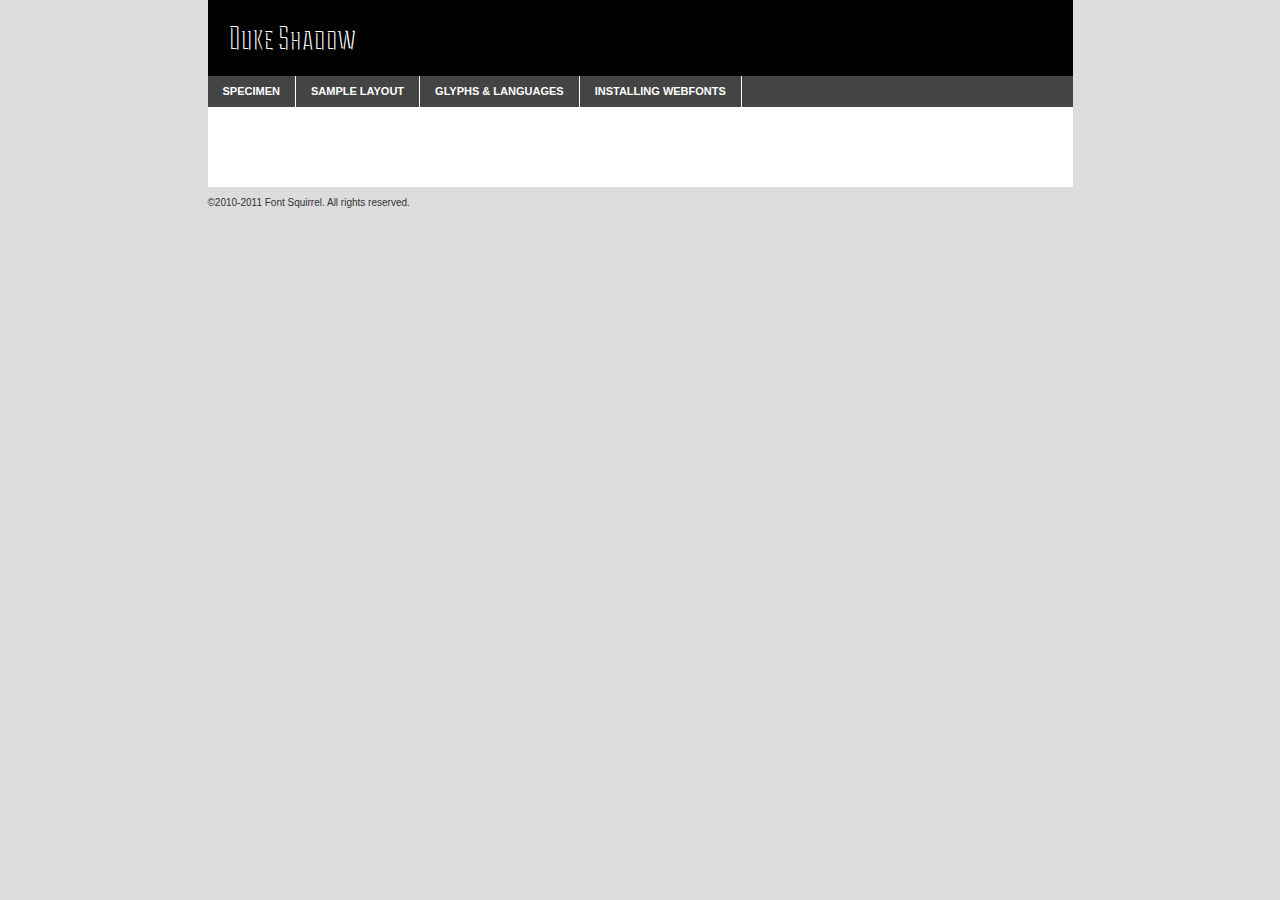
<file: static/font/duke/duke_shadow-demo.html>
<!DOCTYPE html PUBLIC "-//W3C//DTD XHTML 1.0 Transitional//EN"
	"http://www.w3.org/TR/xhtml1/DTD/xhtml1-transitional.dtd">

<html xmlns="http://www.w3.org/1999/xhtml" xml:lang="en" lang="en">
<head>
	<meta http-equiv="Content-Type" content="text/html; charset=utf-8" />
	<script src="http://ajax.googleapis.com/ajax/libs/jquery/1.7.2/jquery.min.js" type="text/javascript" charset="utf-8"></script>
	<script src="specimen_files/easytabs.js" type="text/javascript" charset="utf-8"></script>
	<link rel="stylesheet" href="specimen_files/specimen_stylesheet.css" type="text/css" charset="utf-8" />
	<link rel="stylesheet" href="stylesheet.css" type="text/css" charset="utf-8" />

	<style type="text/css">
					body{
				font-family: 'duke_shadowshadow';
							}
		</style>

	<title>Duke Shadow Specimen</title>
	
	
	<script type="text/javascript" charset="utf-8">
		$(document).ready(function() {
			$('#container').easyTabs({defaultContent:1});
		});
	</script>
</head>

<body>
<div id="container">
	<div id="header">
		Duke Shadow	</div>
	<ul class="tabs">
		<li><a href="#specimen">Specimen</a></li>
		<li><a href="#layout">Sample Layout</a></li>
				<li><a href="#glyphs">Glyphs &amp; Languages</a></li>
		<li><a href="#installing">Installing Webfonts</a></li>
		
	</ul>
	
	<div id="main_content">

		
			<div id="specimen">
		
				<div class="section">
					<div class="grid12 firstcol">
						<div class="huge">AaBb</div>
					</div>
				</div>
		
				<div class="section">
					<div class="glyph_range">A&#x200B;B&#x200b;C&#x200b;D&#x200b;E&#x200b;F&#x200b;G&#x200b;H&#x200b;I&#x200b;J&#x200b;K&#x200b;L&#x200b;M&#x200b;N&#x200b;O&#x200b;P&#x200b;Q&#x200b;R&#x200b;S&#x200b;T&#x200b;U&#x200b;V&#x200b;W&#x200b;X&#x200b;Y&#x200b;Z&#x200b;a&#x200b;b&#x200b;c&#x200b;d&#x200b;e&#x200b;f&#x200b;g&#x200b;h&#x200b;i&#x200b;j&#x200b;k&#x200b;l&#x200b;m&#x200b;n&#x200b;o&#x200b;p&#x200b;q&#x200b;r&#x200b;s&#x200b;t&#x200b;u&#x200b;v&#x200b;w&#x200b;x&#x200b;y&#x200b;z&#x200b;1&#x200b;2&#x200b;3&#x200b;4&#x200b;5&#x200b;6&#x200b;7&#x200b;8&#x200b;9&#x200b;0&#x200b;&amp;&#x200b;.&#x200b;,&#x200b;?&#x200b;!&#x200b;&#64;&#x200b;(&#x200b;)&#x200b;#&#x200b;$&#x200b;%&#x200b;*&#x200b;+&#x200b;-&#x200b;=&#x200b;:&#x200b;;</div>
				</div>
				<div class="section">
					<div class="grid12 firstcol">
						<table class="sample_table">
							<tr><td>10</td><td class="size10">abcdefghijklmnopqrstuvwxyzABCDEFGHIJKLMNOPQRSTUVWXYZ0123456789abcdefghijklmnopqrstuvwxyzABCDEFGHIJKLMNOPQRSTUVWXYZ0123456789abcdefghijklmnopqrstuvwxyzABCDEFGHIJKLMNOPQRSTUVWXYZ</td></tr>
							<tr><td>11</td><td class="size11">abcdefghijklmnopqrstuvwxyzABCDEFGHIJKLMNOPQRSTUVWXYZ0123456789abcdefghijklmnopqrstuvwxyzABCDEFGHIJKLMNOPQRSTUVWXYZ0123456789abcdefghijklmnopqrstuvwxyzABCDEFGHIJKLMNOPQRSTUVWXYZ</td></tr>
							<tr><td>12</td><td class="size12">abcdefghijklmnopqrstuvwxyzABCDEFGHIJKLMNOPQRSTUVWXYZ0123456789abcdefghijklmnopqrstuvwxyzABCDEFGHIJKLMNOPQRSTUVWXYZ0123456789abcdefghijklmnopqrstuvwxyzABCDEFGHIJKLMNOPQRSTUVWXYZ</td></tr>
							<tr><td>13</td><td class="size13">abcdefghijklmnopqrstuvwxyzABCDEFGHIJKLMNOPQRSTUVWXYZ0123456789abcdefghijklmnopqrstuvwxyzABCDEFGHIJKLMNOPQRSTUVWXYZ0123456789abcdefghijklmnopqrstuvwxyzABCDEFGHIJKLMNOPQRSTUVWXYZ</td></tr>
							<tr><td>14</td><td class="size14">abcdefghijklmnopqrstuvwxyzABCDEFGHIJKLMNOPQRSTUVWXYZ0123456789abcdefghijklmnopqrstuvwxyzABCDEFGHIJKLMNOPQRSTUVWXYZ0123456789abcdefghijklmnopqrstuvwxyzABCDEFGHIJKLMNOPQRSTUVWXYZ</td></tr>
							<tr><td>16</td><td class="size16">abcdefghijklmnopqrstuvwxyzABCDEFGHIJKLMNOPQRSTUVWXYZ0123456789abcdefghijklmnopqrstuvwxyzABCDEFGHIJKLMNOPQRSTUVWXYZ</td></tr>
							<tr><td>18</td><td class="size18">abcdefghijklmnopqrstuvwxyzABCDEFGHIJKLMNOPQRSTUVWXYZ0123456789abcdefghijklmnopqrstuvwxyzABCDEFGHIJKLMNOPQRSTUVWXYZ</td></tr>
							<tr><td>20</td><td class="size20">abcdefghijklmnopqrstuvwxyzABCDEFGHIJKLMNOPQRSTUVWXYZ0123456789abcdefghijklmnopqrstuvwxyzABCDEFGHIJKLMNOPQRSTUVWXYZ</td></tr>
							<tr><td>24</td><td class="size24">abcdefghijklmnopqrstuvwxyzABCDEFGHIJKLMNOPQRSTUVWXYZ0123456789abcdefghijklmnopqrstuvwxyzABCDEFGHIJKLMNOPQRSTUVWXYZ</td></tr>
							<tr><td>30</td><td class="size30">abcdefghijklmnopqrstuvwxyzABCDEFGHIJKLMNOPQRSTUVWXYZ0123456789abcdefghijklmnopqrstuvwxyzABCDEFGHIJKLMNOPQRSTUVWXYZ</td></tr>
							<tr><td>36</td><td class="size36">abcdefghijklmnopqrstuvwxyzABCDEFGHIJKLMNOPQRSTUVWXYZ0123456789abcdefghijklmnopqrstuvwxyzABCDEFGHIJKLMNOPQRSTUVWXYZ</td></tr>
							<tr><td>48</td><td class="size48">abcdefghijklmnopqrstuvwxyzABCDEFGHIJKLMNOPQRSTUVWXYZ0123456789abcdefghijklmnopqrstuvwxyzABCDEFGHIJKLMNOPQRSTUVWXYZ</td></tr>
							<tr><td>60</td><td class="size60">abcdefghijklmnopqrstuvwxyzABCDEFGHIJKLMNOPQRSTUVWXYZ0123456789abcdefghijklmnopqrstuvwxyzABCDEFGHIJKLMNOPQRSTUVWXYZ</td></tr>
							<tr><td>72</td><td class="size72">abcdefghijklmnopqrstuvwxyzABCDEFGHIJKLMNOPQRSTUVWXYZ0123456789abcdefghijklmnopqrstuvwxyzABCDEFGHIJKLMNOPQRSTUVWXYZ</td></tr>
							<tr><td>90</td><td class="size90">abcdefghijklmnopqrstuvwxyzABCDEFGHIJKLMNOPQRSTUVWXYZ0123456789abcdefghijklmnopqrstuvwxyzABCDEFGHIJKLMNOPQRSTUVWXYZ</td></tr>
						</table>
				
					</div>
			
				</div>
		
		
		
								<div class="section" id="bodycomparison">


										<div id="xheight">
				<div class="fontbody">&#xE000;&#xE000;&#xE000;&#xE000;&#xE000;&#xE000;&#xE000;&#xE000;&#xE000;&#xE000;&#xE000;&#xE000;&#xE000;&#xE000;&#xE000;&#xE000;&#xE000;&#xE000;&#xE000;&#xE000;&#xE000;&#xE000;&#xE000;&#xE000;&#xE000;&#xE000;&#xE000;&#xE000;&#xE000;&#xE000;&#xE000;&#xE000;&#xE000;&#xE000;&#xE000;&#xE000;&#xE000;&#xE000;&#xE000;&#xE000;&#xE000;&#xE000;&#xE000;&#xE000;&#xE000;&#xE000;&#xE000;&#xE000;&#xE000;&#xE000;&#xE000;&#xE000;&#xE000;&#xE000;&#xE000;&#xE000;&#xE000;&#xE000;&#xE000;&#xE000;&#xE000;&#xE000;&#xE000;&#xE000;&#xE000;&#xE000;&#xE000;&#xE000;&#xE000;&#xE000;&#xE000;&#xE000;&#xE000;&#xE000;&#xE000;&#xE000;&#xE000;&#xE000;&#xE000;&#xE000;&#xE000;&#xE000;&#xE000;&#xE000;&#xE000;&#xE000;&#xE000;&#xE000;&#xE000;&#xE000;&#xE000;&#xE000;&#xE000;&#xE000;&#xE000;&#xE000;&#xE000;&#xE000;&#xE000;body</div><div class="arialbody">body</div><div class="verdanabody">body</div><div class="georgiabody">body</div></div>
										<div class="fontbody" style="z-index:1">
											body<span>Duke Shadow</span>
										</div>
										<div class="arialbody" style="z-index:1">
											body<span>Arial</span>
										</div>
										<div class="verdanabody" style="z-index:1">
											body<span>Verdana</span>
										</div>
										<div class="georgiabody" style="z-index:1">
											body<span>Georgia</span>
										</div>



								</div>
		
		
				<div class="section psample psample_row1" id="">
					
					<div class="grid2 firstcol">
						<p class="size10"><span>10.</span>Aenean lacinia bibendum nulla sed consectetur. Fusce dapibus, tellus ac cursus commodo, tortor mauris condimentum nibh, ut fermentum massa justo sit amet risus. Nullam id dolor id nibh ultricies vehicula ut id elit. Cum sociis natoque penatibus et magnis dis parturient montes, nascetur ridiculus mus. Nulla vitae elit libero, a pharetra augue.</p>
			
					</div>
					<div class="grid3">
						<p class="size11"><span>11.</span>Aenean lacinia bibendum nulla sed consectetur. Fusce dapibus, tellus ac cursus commodo, tortor mauris condimentum nibh, ut fermentum massa justo sit amet risus. Nullam id dolor id nibh ultricies vehicula ut id elit. Cum sociis natoque penatibus et magnis dis parturient montes, nascetur ridiculus mus. Nulla vitae elit libero, a pharetra augue.</p>
			
					</div>
					<div class="grid3">
						<p class="size12"><span>12.</span>Aenean lacinia bibendum nulla sed consectetur. Fusce dapibus, tellus ac cursus commodo, tortor mauris condimentum nibh, ut fermentum massa justo sit amet risus. Nullam id dolor id nibh ultricies vehicula ut id elit. Cum sociis natoque penatibus et magnis dis parturient montes, nascetur ridiculus mus. Nulla vitae elit libero, a pharetra augue.</p>
			
					</div>
					<div class="grid4">
						<p class="size13"><span>13.</span>Aenean lacinia bibendum nulla sed consectetur. Fusce dapibus, tellus ac cursus commodo, tortor mauris condimentum nibh, ut fermentum massa justo sit amet risus. Nullam id dolor id nibh ultricies vehicula ut id elit. Cum sociis natoque penatibus et magnis dis parturient montes, nascetur ridiculus mus. Nulla vitae elit libero, a pharetra augue.</p>
			
					</div>
					<div class="white_blend"></div>
					
				</div>
				<div class="section psample psample_row2" id="">
					<div class="grid3 firstcol">
						<p class="size14"><span>14.</span>Aenean lacinia bibendum nulla sed consectetur. Fusce dapibus, tellus ac cursus commodo, tortor mauris condimentum nibh, ut fermentum massa justo sit amet risus. Nullam id dolor id nibh ultricies vehicula ut id elit. Cum sociis natoque penatibus et magnis dis parturient montes, nascetur ridiculus mus. Nulla vitae elit libero, a pharetra augue.</p>
			
					</div>
					<div class="grid4">
						<p class="size16"><span>16.</span>Aenean lacinia bibendum nulla sed consectetur. Fusce dapibus, tellus ac cursus commodo, tortor mauris condimentum nibh, ut fermentum massa justo sit amet risus. Nullam id dolor id nibh ultricies vehicula ut id elit. Cum sociis natoque penatibus et magnis dis parturient montes, nascetur ridiculus mus. Nulla vitae elit libero, a pharetra augue.</p>
			
					</div>
					<div class="grid5">
						<p class="size18"><span>18.</span>Aenean lacinia bibendum nulla sed consectetur. Fusce dapibus, tellus ac cursus commodo, tortor mauris condimentum nibh, ut fermentum massa justo sit amet risus. Nullam id dolor id nibh ultricies vehicula ut id elit. Cum sociis natoque penatibus et magnis dis parturient montes, nascetur ridiculus mus. Nulla vitae elit libero, a pharetra augue.</p>
			
					</div>

					<div class="white_blend"></div>

				</div>
				
				<div class="section psample psample_row3" id="">
					<div class="grid5 firstcol">
						<p class="size20"><span>20.</span>Aenean lacinia bibendum nulla sed consectetur. Fusce dapibus, tellus ac cursus commodo, tortor mauris condimentum nibh, ut fermentum massa justo sit amet risus. Nullam id dolor id nibh ultricies vehicula ut id elit. Cum sociis natoque penatibus et magnis dis parturient montes, nascetur ridiculus mus. Nulla vitae elit libero, a pharetra augue.</p>
					</div>
					<div class="grid7">
						<p class="size24"><span>24.</span>Aenean lacinia bibendum nulla sed consectetur. Fusce dapibus, tellus ac cursus commodo, tortor mauris condimentum nibh, ut fermentum massa justo sit amet risus. Nullam id dolor id nibh ultricies vehicula ut id elit. Cum sociis natoque penatibus et magnis dis parturient montes, nascetur ridiculus mus. Nulla vitae elit libero, a pharetra augue.</p>
					</div>
					
					<div class="white_blend"></div>
					
				</div>
				
				<div class="section psample psample_row4" id="">
					<div class="grid12 firstcol">
						<p class="size30"><span>30.</span>Aenean lacinia bibendum nulla sed consectetur. Fusce dapibus, tellus ac cursus commodo, tortor mauris condimentum nibh, ut fermentum massa justo sit amet risus. Nullam id dolor id nibh ultricies vehicula ut id elit. Cum sociis natoque penatibus et magnis dis parturient montes, nascetur ridiculus mus. Nulla vitae elit libero, a pharetra augue.</p>
					</div>
					<div class="white_blend"></div>
					
				</div>
				
				
				
				<div class="section psample psample_row1 fullreverse">
					<div class="grid2 firstcol">
						<p class="size10"><span>10.</span>Aenean lacinia bibendum nulla sed consectetur. Fusce dapibus, tellus ac cursus commodo, tortor mauris condimentum nibh, ut fermentum massa justo sit amet risus. Nullam id dolor id nibh ultricies vehicula ut id elit. Cum sociis natoque penatibus et magnis dis parturient montes, nascetur ridiculus mus. Nulla vitae elit libero, a pharetra augue.</p>
			
					</div>
					<div class="grid3">
						<p class="size11"><span>11.</span>Aenean lacinia bibendum nulla sed consectetur. Fusce dapibus, tellus ac cursus commodo, tortor mauris condimentum nibh, ut fermentum massa justo sit amet risus. Nullam id dolor id nibh ultricies vehicula ut id elit. Cum sociis natoque penatibus et magnis dis parturient montes, nascetur ridiculus mus. Nulla vitae elit libero, a pharetra augue.</p>
			
					</div>
					<div class="grid3">
						<p class="size12"><span>12.</span>Aenean lacinia bibendum nulla sed consectetur. Fusce dapibus, tellus ac cursus commodo, tortor mauris condimentum nibh, ut fermentum massa justo sit amet risus. Nullam id dolor id nibh ultricies vehicula ut id elit. Cum sociis natoque penatibus et magnis dis parturient montes, nascetur ridiculus mus. Nulla vitae elit libero, a pharetra augue.</p>
			
					</div>
					<div class="grid4">
						<p class="size13"><span>13.</span>Aenean lacinia bibendum nulla sed consectetur. Fusce dapibus, tellus ac cursus commodo, tortor mauris condimentum nibh, ut fermentum massa justo sit amet risus. Nullam id dolor id nibh ultricies vehicula ut id elit. Cum sociis natoque penatibus et magnis dis parturient montes, nascetur ridiculus mus. Nulla vitae elit libero, a pharetra augue.</p>
			
					</div>
					<div class="black_blend"></div>
					
				</div>
				
				<div class="section psample psample_row2 fullreverse">
					<div class="grid3 firstcol">
						<p class="size14"><span>14.</span>Aenean lacinia bibendum nulla sed consectetur. Fusce dapibus, tellus ac cursus commodo, tortor mauris condimentum nibh, ut fermentum massa justo sit amet risus. Nullam id dolor id nibh ultricies vehicula ut id elit. Cum sociis natoque penatibus et magnis dis parturient montes, nascetur ridiculus mus. Nulla vitae elit libero, a pharetra augue.</p>
			
					</div>
					<div class="grid4">
						<p class="size16"><span>16.</span>Aenean lacinia bibendum nulla sed consectetur. Fusce dapibus, tellus ac cursus commodo, tortor mauris condimentum nibh, ut fermentum massa justo sit amet risus. Nullam id dolor id nibh ultricies vehicula ut id elit. Cum sociis natoque penatibus et magnis dis parturient montes, nascetur ridiculus mus. Nulla vitae elit libero, a pharetra augue.</p>
			
					</div>
					<div class="grid5">
						<p class="size18"><span>18.</span>Aenean lacinia bibendum nulla sed consectetur. Fusce dapibus, tellus ac cursus commodo, tortor mauris condimentum nibh, ut fermentum massa justo sit amet risus. Nullam id dolor id nibh ultricies vehicula ut id elit. Cum sociis natoque penatibus et magnis dis parturient montes, nascetur ridiculus mus. Nulla vitae elit libero, a pharetra augue.</p>
			
					</div>
					<div class="black_blend"></div>

				</div>
				
				<div class="section psample fullreverse psample_row3" id="">
					<div class="grid5 firstcol">
						<p class="size20"><span>20.</span>Aenean lacinia bibendum nulla sed consectetur. Fusce dapibus, tellus ac cursus commodo, tortor mauris condimentum nibh, ut fermentum massa justo sit amet risus. Nullam id dolor id nibh ultricies vehicula ut id elit. Cum sociis natoque penatibus et magnis dis parturient montes, nascetur ridiculus mus. Nulla vitae elit libero, a pharetra augue.</p>
					</div>
					<div class="grid7">
						<p class="size24"><span>24.</span>Aenean lacinia bibendum nulla sed consectetur. Fusce dapibus, tellus ac cursus commodo, tortor mauris condimentum nibh, ut fermentum massa justo sit amet risus. Nullam id dolor id nibh ultricies vehicula ut id elit. Cum sociis natoque penatibus et magnis dis parturient montes, nascetur ridiculus mus. Nulla vitae elit libero, a pharetra augue.</p>
					</div>
					
					<div class="black_blend"></div>
					
				</div>
				
				<div class="section psample fullreverse psample_row4" id="" style="border-bottom: 20px #000 solid;">
					<div class="grid12 firstcol">
						<p class="size30"><span>30.</span>Aenean lacinia bibendum nulla sed consectetur. Fusce dapibus, tellus ac cursus commodo, tortor mauris condimentum nibh, ut fermentum massa justo sit amet risus. Nullam id dolor id nibh ultricies vehicula ut id elit. Cum sociis natoque penatibus et magnis dis parturient montes, nascetur ridiculus mus. Nulla vitae elit libero, a pharetra augue.</p>
					</div>
					<div class="black_blend"></div>
					
				</div>
				
				
				
				
			</div>
			
			<div id="layout">
				
				<div class="section">
					
					<div class="grid12 firstcol">
						<h1>Lorem Ipsum Dolor</h1>
						<h2>Etiam porta sem malesuada magna mollis euismod</h2>
						
						<p class="byline">By <a href="#link">Aenean Lacinia</a></p>
					</div>
				</div>
				<div class="section">
					<div class="grid8 firstcol">
						<p class="large">Donec sed odio dui. Morbi leo risus, porta ac consectetur ac, vestibulum at eros. Fusce dapibus, tellus ac cursus commodo, tortor mauris condimentum nibh, ut fermentum massa justo sit amet risus. </p>

						
						<h3>Pellentesque ornare sem</h3>

						<p>Maecenas sed diam eget risus varius blandit sit amet non magna. Maecenas faucibus mollis interdum. Donec ullamcorper nulla non metus auctor fringilla. Nullam id dolor id nibh ultricies vehicula ut id elit. Nullam id dolor id nibh ultricies vehicula ut id elit. </p>

						<p>Aenean eu leo quam. Pellentesque ornare sem lacinia quam venenatis vestibulum. Lorem ipsum dolor sit amet, consectetur adipiscing elit. Cum sociis natoque penatibus et magnis dis parturient montes, nascetur ridiculus mus. </p>

						<p>Nulla vitae elit libero, a pharetra augue. Praesent commodo cursus magna, vel scelerisque nisl consectetur et. Aenean lacinia bibendum nulla sed consectetur. </p>

						<p>Nullam quis risus eget urna mollis ornare vel eu leo. Nullam quis risus eget urna mollis ornare vel eu leo. Maecenas sed diam eget risus varius blandit sit amet non magna. Donec ullamcorper nulla non metus auctor fringilla. </p>

						<h3>Cras mattis consectetur</h3>

						<p>Aenean eu leo quam. Pellentesque ornare sem lacinia quam venenatis vestibulum. Aenean lacinia bibendum nulla sed consectetur. Integer posuere erat a ante venenatis dapibus posuere velit aliquet. Cras mattis consectetur purus sit amet fermentum. </p>

						<p>Nullam id dolor id nibh ultricies vehicula ut id elit. Nullam quis risus eget urna mollis ornare vel eu leo. Cras mattis consectetur purus sit amet fermentum.</p>
					</div>
					
					<div class="grid4 sidebar">
						
						<div class="box reverse">
							<p class="last">Nullam quis risus eget urna mollis ornare vel eu leo. Donec ullamcorper nulla non metus auctor fringilla. Cras mattis consectetur purus sit amet fermentum. Sed posuere consectetur est at lobortis. Lorem ipsum dolor sit amet, consectetur adipiscing elit. </p>
						</div>
						
						<p class="caption">Maecenas sed diam eget risus varius.</p>

						<p>Vestibulum id ligula porta felis euismod semper. Integer posuere erat a ante venenatis dapibus posuere velit aliquet. Vestibulum id ligula porta felis euismod semper. Sed posuere consectetur est at lobortis. Maecenas sed diam eget risus varius blandit sit amet non magna. Fusce dapibus, tellus ac cursus commodo, tortor mauris condimentum nibh, ut fermentum massa justo sit amet risus. </p>

					

						<p>Duis mollis, est non commodo luctus, nisi erat porttitor ligula, eget lacinia odio sem nec elit. Aenean lacinia bibendum nulla sed consectetur. Vivamus sagittis lacus vel augue laoreet rutrum faucibus dolor auctor. Aenean lacinia bibendum nulla sed consectetur. Nullam quis risus eget urna mollis ornare vel eu leo. </p>

						<p>Praesent commodo cursus magna, vel scelerisque nisl consectetur et. Donec ullamcorper nulla non metus auctor fringilla. Maecenas faucibus mollis interdum. Fusce dapibus, tellus ac cursus commodo, tortor mauris condimentum nibh, ut fermentum massa justo sit amet risus. </p>

					</div>
				</div>
				
			</div>


			



		<div id="glyphs">
			<div class="section">
				<div class="grid12 firstcol">
			
				<h1>Language Support</h1>
				<p>The subset of Duke Shadow in this kit supports the following languages:<br />
			
					Albanian, Danish, Dutch, English, Faroese, French, German, Icelandic, Italian, Malagasy, Norwegian, Portuguese, Spanish, Swedish				</p>
				<h1>Glyph Chart</h1>
				<p>The subset of Duke Shadow in this kit includes all the glyphs listed below. Unicode entities are included above each glyph to help you insert individual characters into your layout.</p>
				<div id="glyph_chart">
			
																														 <div><p>&amp;#13;</p>&#13;</div>
																				 <div><p>&amp;#32;</p>&#32;</div>
																				 <div><p>&amp;#33;</p>&#33;</div>
																				 <div><p>&amp;#34;</p>&#34;</div>
																				 <div><p>&amp;#35;</p>&#35;</div>
																				 <div><p>&amp;#36;</p>&#36;</div>
																				 <div><p>&amp;#37;</p>&#37;</div>
																				 <div><p>&amp;#38;</p>&#38;</div>
																				 <div><p>&amp;#39;</p>&#39;</div>
																				 <div><p>&amp;#40;</p>&#40;</div>
																				 <div><p>&amp;#41;</p>&#41;</div>
																				 <div><p>&amp;#42;</p>&#42;</div>
																				 <div><p>&amp;#43;</p>&#43;</div>
																				 <div><p>&amp;#44;</p>&#44;</div>
																				 <div><p>&amp;#45;</p>&#45;</div>
																				 <div><p>&amp;#46;</p>&#46;</div>
																				 <div><p>&amp;#47;</p>&#47;</div>
																				 <div><p>&amp;#48;</p>&#48;</div>
																				 <div><p>&amp;#49;</p>&#49;</div>
																				 <div><p>&amp;#50;</p>&#50;</div>
																				 <div><p>&amp;#51;</p>&#51;</div>
																				 <div><p>&amp;#52;</p>&#52;</div>
																				 <div><p>&amp;#53;</p>&#53;</div>
																				 <div><p>&amp;#54;</p>&#54;</div>
																				 <div><p>&amp;#55;</p>&#55;</div>
																				 <div><p>&amp;#56;</p>&#56;</div>
																				 <div><p>&amp;#57;</p>&#57;</div>
																				 <div><p>&amp;#58;</p>&#58;</div>
																				 <div><p>&amp;#59;</p>&#59;</div>
																				 <div><p>&amp;#60;</p>&#60;</div>
																				 <div><p>&amp;#61;</p>&#61;</div>
																				 <div><p>&amp;#62;</p>&#62;</div>
																				 <div><p>&amp;#63;</p>&#63;</div>
																				 <div><p>&amp;#64;</p>&#64;</div>
																				 <div><p>&amp;#65;</p>&#65;</div>
																				 <div><p>&amp;#66;</p>&#66;</div>
																				 <div><p>&amp;#67;</p>&#67;</div>
																				 <div><p>&amp;#68;</p>&#68;</div>
																				 <div><p>&amp;#69;</p>&#69;</div>
																				 <div><p>&amp;#70;</p>&#70;</div>
																				 <div><p>&amp;#71;</p>&#71;</div>
																				 <div><p>&amp;#72;</p>&#72;</div>
																				 <div><p>&amp;#73;</p>&#73;</div>
																				 <div><p>&amp;#74;</p>&#74;</div>
																				 <div><p>&amp;#75;</p>&#75;</div>
																				 <div><p>&amp;#76;</p>&#76;</div>
																				 <div><p>&amp;#77;</p>&#77;</div>
																				 <div><p>&amp;#78;</p>&#78;</div>
																				 <div><p>&amp;#79;</p>&#79;</div>
																				 <div><p>&amp;#80;</p>&#80;</div>
																				 <div><p>&amp;#81;</p>&#81;</div>
																				 <div><p>&amp;#82;</p>&#82;</div>
																				 <div><p>&amp;#83;</p>&#83;</div>
																				 <div><p>&amp;#84;</p>&#84;</div>
																				 <div><p>&amp;#85;</p>&#85;</div>
																				 <div><p>&amp;#86;</p>&#86;</div>
																				 <div><p>&amp;#87;</p>&#87;</div>
																				 <div><p>&amp;#88;</p>&#88;</div>
																				 <div><p>&amp;#89;</p>&#89;</div>
																				 <div><p>&amp;#90;</p>&#90;</div>
																				 <div><p>&amp;#91;</p>&#91;</div>
																				 <div><p>&amp;#92;</p>&#92;</div>
																				 <div><p>&amp;#93;</p>&#93;</div>
																				 <div><p>&amp;#94;</p>&#94;</div>
																				 <div><p>&amp;#95;</p>&#95;</div>
																				 <div><p>&amp;#96;</p>&#96;</div>
																				 <div><p>&amp;#97;</p>&#97;</div>
																				 <div><p>&amp;#98;</p>&#98;</div>
																				 <div><p>&amp;#99;</p>&#99;</div>
																				 <div><p>&amp;#100;</p>&#100;</div>
																				 <div><p>&amp;#101;</p>&#101;</div>
																				 <div><p>&amp;#102;</p>&#102;</div>
																				 <div><p>&amp;#103;</p>&#103;</div>
																				 <div><p>&amp;#104;</p>&#104;</div>
																				 <div><p>&amp;#105;</p>&#105;</div>
																				 <div><p>&amp;#106;</p>&#106;</div>
																				 <div><p>&amp;#107;</p>&#107;</div>
																				 <div><p>&amp;#108;</p>&#108;</div>
																				 <div><p>&amp;#109;</p>&#109;</div>
																				 <div><p>&amp;#110;</p>&#110;</div>
																				 <div><p>&amp;#111;</p>&#111;</div>
																				 <div><p>&amp;#112;</p>&#112;</div>
																				 <div><p>&amp;#113;</p>&#113;</div>
																				 <div><p>&amp;#114;</p>&#114;</div>
																				 <div><p>&amp;#115;</p>&#115;</div>
																				 <div><p>&amp;#116;</p>&#116;</div>
																				 <div><p>&amp;#117;</p>&#117;</div>
																				 <div><p>&amp;#118;</p>&#118;</div>
																				 <div><p>&amp;#119;</p>&#119;</div>
																				 <div><p>&amp;#120;</p>&#120;</div>
																				 <div><p>&amp;#121;</p>&#121;</div>
																				 <div><p>&amp;#122;</p>&#122;</div>
																				 <div><p>&amp;#123;</p>&#123;</div>
																				 <div><p>&amp;#124;</p>&#124;</div>
																				 <div><p>&amp;#125;</p>&#125;</div>
																				 <div><p>&amp;#126;</p>&#126;</div>
																				 <div><p>&amp;#160;</p>&#160;</div>
																				 <div><p>&amp;#161;</p>&#161;</div>
																				 <div><p>&amp;#162;</p>&#162;</div>
																				 <div><p>&amp;#163;</p>&#163;</div>
																				 <div><p>&amp;#164;</p>&#164;</div>
																				 <div><p>&amp;#165;</p>&#165;</div>
																				 <div><p>&amp;#166;</p>&#166;</div>
																				 <div><p>&amp;#167;</p>&#167;</div>
																				 <div><p>&amp;#168;</p>&#168;</div>
																				 <div><p>&amp;#169;</p>&#169;</div>
																				 <div><p>&amp;#170;</p>&#170;</div>
																				 <div><p>&amp;#171;</p>&#171;</div>
																				 <div><p>&amp;#172;</p>&#172;</div>
																				 <div><p>&amp;#173;</p>&#173;</div>
																				 <div><p>&amp;#174;</p>&#174;</div>
																				 <div><p>&amp;#176;</p>&#176;</div>
																				 <div><p>&amp;#177;</p>&#177;</div>
																				 <div><p>&amp;#178;</p>&#178;</div>
																				 <div><p>&amp;#179;</p>&#179;</div>
																				 <div><p>&amp;#180;</p>&#180;</div>
																				 <div><p>&amp;#183;</p>&#183;</div>
																				 <div><p>&amp;#184;</p>&#184;</div>
																				 <div><p>&amp;#185;</p>&#185;</div>
																				 <div><p>&amp;#186;</p>&#186;</div>
																				 <div><p>&amp;#187;</p>&#187;</div>
																				 <div><p>&amp;#188;</p>&#188;</div>
																				 <div><p>&amp;#189;</p>&#189;</div>
																				 <div><p>&amp;#190;</p>&#190;</div>
																				 <div><p>&amp;#191;</p>&#191;</div>
																				 <div><p>&amp;#192;</p>&#192;</div>
																				 <div><p>&amp;#193;</p>&#193;</div>
																				 <div><p>&amp;#194;</p>&#194;</div>
																				 <div><p>&amp;#195;</p>&#195;</div>
																				 <div><p>&amp;#196;</p>&#196;</div>
																				 <div><p>&amp;#197;</p>&#197;</div>
																				 <div><p>&amp;#198;</p>&#198;</div>
																				 <div><p>&amp;#199;</p>&#199;</div>
																				 <div><p>&amp;#200;</p>&#200;</div>
																				 <div><p>&amp;#201;</p>&#201;</div>
																				 <div><p>&amp;#202;</p>&#202;</div>
																				 <div><p>&amp;#203;</p>&#203;</div>
																				 <div><p>&amp;#204;</p>&#204;</div>
																				 <div><p>&amp;#205;</p>&#205;</div>
																				 <div><p>&amp;#206;</p>&#206;</div>
																				 <div><p>&amp;#207;</p>&#207;</div>
																				 <div><p>&amp;#208;</p>&#208;</div>
																				 <div><p>&amp;#209;</p>&#209;</div>
																				 <div><p>&amp;#210;</p>&#210;</div>
																				 <div><p>&amp;#211;</p>&#211;</div>
																				 <div><p>&amp;#212;</p>&#212;</div>
																				 <div><p>&amp;#213;</p>&#213;</div>
																				 <div><p>&amp;#214;</p>&#214;</div>
																				 <div><p>&amp;#215;</p>&#215;</div>
																				 <div><p>&amp;#216;</p>&#216;</div>
																				 <div><p>&amp;#217;</p>&#217;</div>
																				 <div><p>&amp;#218;</p>&#218;</div>
																				 <div><p>&amp;#219;</p>&#219;</div>
																				 <div><p>&amp;#220;</p>&#220;</div>
																				 <div><p>&amp;#221;</p>&#221;</div>
																				 <div><p>&amp;#222;</p>&#222;</div>
																				 <div><p>&amp;#223;</p>&#223;</div>
																				 <div><p>&amp;#224;</p>&#224;</div>
																				 <div><p>&amp;#225;</p>&#225;</div>
																				 <div><p>&amp;#226;</p>&#226;</div>
																				 <div><p>&amp;#227;</p>&#227;</div>
																				 <div><p>&amp;#228;</p>&#228;</div>
																				 <div><p>&amp;#229;</p>&#229;</div>
																				 <div><p>&amp;#230;</p>&#230;</div>
																				 <div><p>&amp;#231;</p>&#231;</div>
																				 <div><p>&amp;#232;</p>&#232;</div>
																				 <div><p>&amp;#233;</p>&#233;</div>
																				 <div><p>&amp;#234;</p>&#234;</div>
																				 <div><p>&amp;#235;</p>&#235;</div>
																				 <div><p>&amp;#236;</p>&#236;</div>
																				 <div><p>&amp;#237;</p>&#237;</div>
																				 <div><p>&amp;#238;</p>&#238;</div>
																				 <div><p>&amp;#239;</p>&#239;</div>
																				 <div><p>&amp;#240;</p>&#240;</div>
																				 <div><p>&amp;#241;</p>&#241;</div>
																				 <div><p>&amp;#242;</p>&#242;</div>
																				 <div><p>&amp;#243;</p>&#243;</div>
																				 <div><p>&amp;#244;</p>&#244;</div>
																				 <div><p>&amp;#245;</p>&#245;</div>
																				 <div><p>&amp;#246;</p>&#246;</div>
																				 <div><p>&amp;#247;</p>&#247;</div>
																				 <div><p>&amp;#248;</p>&#248;</div>
																				 <div><p>&amp;#249;</p>&#249;</div>
																				 <div><p>&amp;#250;</p>&#250;</div>
																				 <div><p>&amp;#251;</p>&#251;</div>
																				 <div><p>&amp;#252;</p>&#252;</div>
																				 <div><p>&amp;#253;</p>&#253;</div>
																				 <div><p>&amp;#254;</p>&#254;</div>
																				 <div><p>&amp;#255;</p>&#255;</div>
																				 <div><p>&amp;#338;</p>&#338;</div>
																				 <div><p>&amp;#339;</p>&#339;</div>
																				 <div><p>&amp;#376;</p>&#376;</div>
																				 <div><p>&amp;#710;</p>&#710;</div>
																				 <div><p>&amp;#732;</p>&#732;</div>
																				 <div><p>&amp;#8192;</p>&#8192;</div>
																				 <div><p>&amp;#8193;</p>&#8193;</div>
																				 <div><p>&amp;#8194;</p>&#8194;</div>
																				 <div><p>&amp;#8195;</p>&#8195;</div>
																				 <div><p>&amp;#8196;</p>&#8196;</div>
																				 <div><p>&amp;#8197;</p>&#8197;</div>
																				 <div><p>&amp;#8198;</p>&#8198;</div>
																				 <div><p>&amp;#8199;</p>&#8199;</div>
																				 <div><p>&amp;#8200;</p>&#8200;</div>
																				 <div><p>&amp;#8201;</p>&#8201;</div>
																				 <div><p>&amp;#8202;</p>&#8202;</div>
																				 <div><p>&amp;#8208;</p>&#8208;</div>
																				 <div><p>&amp;#8209;</p>&#8209;</div>
																				 <div><p>&amp;#8210;</p>&#8210;</div>
																				 <div><p>&amp;#8211;</p>&#8211;</div>
																				 <div><p>&amp;#8212;</p>&#8212;</div>
																				 <div><p>&amp;#8216;</p>&#8216;</div>
																				 <div><p>&amp;#8217;</p>&#8217;</div>
																				 <div><p>&amp;#8218;</p>&#8218;</div>
																				 <div><p>&amp;#8220;</p>&#8220;</div>
																				 <div><p>&amp;#8221;</p>&#8221;</div>
																				 <div><p>&amp;#8222;</p>&#8222;</div>
																				 <div><p>&amp;#8226;</p>&#8226;</div>
																				 <div><p>&amp;#8230;</p>&#8230;</div>
																				 <div><p>&amp;#8239;</p>&#8239;</div>
																				 <div><p>&amp;#8249;</p>&#8249;</div>
																				 <div><p>&amp;#8250;</p>&#8250;</div>
																				 <div><p>&amp;#8287;</p>&#8287;</div>
																				 <div><p>&amp;#8364;</p>&#8364;</div>
																				 <div><p>&amp;#8482;</p>&#8482;</div>
																				 <div><p>&amp;#57344;</p>&#57344;</div>
																				 <div><p>&amp;#64257;</p>&#64257;</div>
																				 <div><p>&amp;#64258;</p>&#64258;</div>
																												</div>	
				</div>
		
		
			</div>
		</div>
		
		
		<div id="specs">
			
		</div>
	
		<div id="installing">
			<div class="section">
				<div class="grid7 firstcol">
					<h1>Installing Webfonts</h1>
					
					<p>Webfonts are supported by all major browser platforms but not all in the same way. There are currently four different font formats that must be included in order to target all browsers. This includes TTF, WOFF, EOT and SVG.</p>
					
					<h2>1. Upload your webfonts</h2>
					<p>You must upload your webfont kit to your website. They should be in or near the same directory as your CSS files.</p>
					
					<h2>2. Include the webfont stylesheet</h2>
					<p>A special CSS @font-face declaration helps the various browsers select the appropriate font it needs without causing you a bunch of headaches. Learn more about this syntax by reading the <a href="http://www.fontspring.com/blog/further-hardening-of-the-bulletproof-syntax">Fontspring blog post</a> about it. The code for it is as follows:</p>


<code>
@font-face{ 
	font-family: 'MyWebFont';
	src: url('WebFont.eot');
	src: url('WebFont.eot?#iefix') format('embedded-opentype'),
	     url('WebFont.woff') format('woff'),
	     url('WebFont.ttf') format('truetype'),
	     url('WebFont.svg#webfont') format('svg');
}
</code>

	<p>We've already gone ahead and generated the code for you. All you have to do is link to the stylesheet in your HTML, like this:</p>
	<code>&lt;link rel=&quot;stylesheet&quot; href=&quot;stylesheet.css&quot; type=&quot;text/css&quot; charset=&quot;utf-8&quot; /&gt;</code>

					<h2>3. Modify your own stylesheet</h2>
					<p>To take advantage of your new fonts, you must tell your stylesheet to use them. Look at the original @font-face declaration above and find the property called "font-family." The name linked there will be what you use to reference the font. Prepend that webfont name to the font stack in the "font-family" property, inside the selector you want to change. For example:</p>
<code>p { font-family: 'WebFont', Arial, sans-serif; }</code>

<h2>4. Test</h2>
<p>Getting webfonts to work cross-browser <em>can</em> be tricky. Use the information in the sidebar to help you if you find that fonts aren't loading in a particular browser.</p>
				</div>
				
				<div class="grid5 sidebar">
					<div class="box">
						<h2>Troubleshooting<br />Font-Face Problems</h2>
						<p>Having trouble getting your webfonts to load in your new website? Here are some tips to sort out what might be the problem.</p>

						<h3>Fonts not showing in any browser</h3>

						<p>This sounds like you need to work on the plumbing. You either did not upload the fonts to the correct directory, or you did not link the fonts properly in the CSS. If you've confirmed that all this is correct and you still have a problem, take a look at your .htaccess file and see if requests are getting intercepted.</p>

						<h3>Fonts not loading in iPhone or iPad</h3>

						<p>The most common problem here is that you are serving the fonts from an IIS server. IIS refuses to serve files that have unknown MIME types. If that is the case, you must set the MIME type for SVG to "image/svg+xml" in the server settings. Follow these instructions from Microsoft if you need help.</p>

						<h3>Fonts not loading in Firefox</h3>

						<p>The primary reason for this failure? You are still using a version Firefox older than 3.5. So upgrade already! If that isn't it, then you are very likely serving fonts from a different domain. Firefox requires that all font assets be served from the same domain. Lastly it is possible that you need to add WOFF to your list of MIME types (if you are serving via IIS.)</p>

						<h3>Fonts not loading in IE</h3>

						<p>Are you looking at Internet Explorer on an actual Windows machine or are you cheating by using a service like Adobe BrowserLab? Many of these screenshot services do not render @font-face for IE. Best to test it on a real machine.</p>

						<h3>Fonts not loading in IE9</h3>

						<p>IE9, like Firefox, requires that fonts be served from the same domain as the website. Make sure that is the case.</p>
					</div>
				</div>
			</div>
			
		</div>
	
	</div>
	<div id="footer">
		<p>&copy;2010-2011 Font Squirrel. All rights reserved.</p>
	</div>
</div>
</body>
</html>
</file>
<file: static/css/main.css>
@import url(fonts.css);
body {
  font-family: "Open Sans", Helvetica, Arial, sans-serif;
  font-size: 20px;
  line-height: 1.4;
  text-align: center;
  text-transform: uppercase; }

a {
  color: inherit;
  text-decoration: none; }

a:hover {
  border-bottom-width: 1px;
  border-bottom-style: dotted; }

em {
  font-style: italic; }

#header {
  padding: 50px 30px;
  background-color: #e6ebef; }
  #header img {
    max-width: 600px;
    width: 70%; }

#info {
  background: url("/static/img/college-green.jpg") no-repeat center center;
  -webkit-background-size: cover;
  -moz-background-size: cover;
  -o-background-size: cover;
  background-size: cover; }
  #info > div {
    padding: 50px 20px; }

#date-box {
  background-color: rgba(255, 255, 255, 0.8); }
  #date-box h2, #date-box p {
    width: 50%;
    margin: 0 auto; }
  #date-box h2 {
    border-top: 3px dotted #32505a;
    padding: 15px 5px 10px;
    font-family: "Duke Regular", Helvetica, Arial, sans-serif;
    font-size: 72px;
    color: #cb6c8c; }
    #date-box h2 a:hover {
      border: none; }
  #date-box p {
    border-bottom: 3px dotted #32505a;
    padding: 10px 5px 15px;
    font-size: 24px;
    color: #32505a;
    line-height: 1.5;
    font-weight: 200; }
    #date-box p span {
      display: block; }

#steps-box {
  background-color: rgba(50, 80, 90, 0.8);
  color: #fff;
  padding-bottom: 10px !important; }
  #steps-box h2 {
    font-size: 30px;
    margin-bottom: 20px; }
  #steps-box #steps {
    overflow: hidden; }
    #steps-box #steps .step {
      float: left;
      width: 31%;
      margin-right: 3.5%; }
      #steps-box #steps .step:last-child {
        margin-right: 0; }
      #steps-box #steps .step h3 {
        font: 80px "Duke Regular", Helvetica, Arial, sans-serif;
        background: transparent url("/static/img/circle.png") center 110% no-repeat;
        background-size: 50px;
        line-height: 1.8;
        background-position: 50% 80%; }
      #steps-box #steps .step p {
        margin-top: -20px;
        font-size: 20px; }
  #steps-box #more-info-box {
    margin-top: 30px; }
    #steps-box #more-info-box span {
      font-size: 80%; }
    #steps-box #more-info-box a {
      color: #efc85d; }

#about {
  display: none;
  background-color: beige;
  position: relative;
  -webkit-transition: none; }
  #about div {
    height: 100%;
    padding: 20px;
    max-width: 700px;
    margin: 0 auto; }
  #about p {
    margin-bottom: 1em;
    font-size: 16px;
    line-height: 1.4;
    text-transform: none;
    text-align: left; }
  #about a {
    color: #32505a; }

#pledge {
  background-color: #efc85d;
  color: #32505a;
  padding: 50px 10px; }
  #pledge #side1 {
    text-align: left; }
  #pledge #side2 {
    text-align: center;
    display: none; }
    #pledge #side2 > p {
      margin-top: 15px; }
  #pledge #tell-me-more {
    width: 80%;
    margin: auto; }
    #pledge #tell-me-more p {
      font-size: 18px; }
    #pledge #tell-me-more p a {
      display: block;
      text-align: left;
      padding-left: 50px;
      background: transparent url("/static/img/coffeeCup.png") no-repeat 0% 5px;
      background-size: 40px 40px;
      line-height: 1.3; }
      #pledge #tell-me-more p a:hover span {
        border-bottom: 1px dotted #32505a; }
    #pledge #tell-me-more .post-submit {
      display: none; }
  #pledge form {
    background-color: #f5efda;
    border-radius: 20px;
    width: 80%;
    margin: 0 auto;
    padding: 40px 7%; }
    #pledge form h2 {
      font: 80px/1 "Duke Regular", Helvetica, Arial, sans-serif;
      margin-bottom: 20px; }
    #pledge form p {
      line-height: 1.7;
      font-size: 24px;
      text-transform: none; }
    #pledge form input[type="text"], #pledge form input[type="email"] {
      background-color: transparent;
      border: 3px dotted #32505a;
      border-width: 0 0 1px 0;
      font-size: 20px;
      line-height: inherit;
      padding: 0 10px;
      color: inherit; }
      #pledge form input[type="text"]:focus, #pledge form input[type="email"]:focus {
        outline: none; }
    #pledge form #name-field {
      width: 12em; }
    #pledge form #email-field {
      width: 14em; }
    #pledge form #submit {
      text-align: right; }
      #pledge form #submit input[type="submit"] {
        background-color: #94b8c4;
        border: none;
        border-radius: 5px;
        font-size: 24px;
        text-transform: uppercase;
        color: #fff;
        font-weight: bold;
        cursor: not-allowed;
        -webkit-transition: all 0.3s ease-out;
        -moz-transition: all 0.3s ease-out;
        -o-transition: all 0.3s ease-out;
        transition: all 0.3s ease-out; }
        #pledge form #submit input[type="submit"].ready {
          cursor: pointer;
          background-color: #32505a; }

#footer {
  background-color: #32505a;
  color: #fff;
  text-align: center;
  width: 80%;
  padding: 10px 10%;
  font-size: 18px; }
  #footer p {
    margin-top: 50px;
    font-size: 12px;
    color: #ddd; }

#social div {
  width: 200px;
  text-align: center;
  display: inline; }
#social #twitter-opt {
  position: relative;
  top: 5px; }

.popup_cont {
  margin: 0 20px; }
  .popup_cont p {
    text-transform: none !important; }
    .popup_cont p a {
      color: #32505a;
      border-bottom: 1px dotted #32505a; }
      .popup_cont p a:hover {
        border-style: solid; }

@media (max-width: 600px) {
  #date-box h2, #date-box p {
    width: 100%; }

  #steps-box #steps .step {
    float: none;
    width: 70%;
    margin: 0 auto; }
    #steps-box #steps .step:last-child {
      margin-right: auto; }

  #pledge form h2 {
    font-size: 50px; }
  #pledge form p, #pledge form input[type="text"], #pledge form input[type="email"] {
    font-size: 16px; } }
</file>
<file: static/css/popup.css>
/*-------------------------------

	POPUP.CSS

-------------------------------*/

.popup_back {
	height: 100%;
	left: 0;
	position: fixed;
	top: 0;
	width: 100%;
	z-index: 100;
}

.popup_cont {
	position: fixed;
	z-index: 102;
}

.preloader {
	z-index: 101;
}

/*---------------------

	EDIT BELOW

*/

.popup_close {
	color: #888;
	cursor: pointer;
	position: absolute;
	padding: 5px;
	right: 5px;
	top: 0;
}

.popup_close:hover {
	color: #111;
}

.popup_back {
	cursor: pointer;
	background-color: #222;
}

div.popup {
	background: #fff;
	padding: 25px;
	box-shadow: 0 3px 10px #222;
}

.preloader {
	left: 50%;
	margin: -10px 0 0 -25px;
	position: fixed;
	top: 50%;
}
</file>
<file: static/font/duke/stylesheet.css>
/* Generated by Font Squirrel (http://www.fontsquirrel.com) on March 24, 2013 */



@font-face {
    font-family: 'duke_fillfill';
    src: url('duke_fill-webfont.eot');
    src: url('duke_fill-webfont.eot?#iefix') format('embedded-opentype'),
         url('duke_fill-webfont.woff') format('woff'),
         url('duke_fill-webfont.ttf') format('truetype'),
         url('duke_fill-webfont.svg#duke_fillfill') format('svg');
    font-weight: normal;
    font-style: normal;

}




@font-face {
    font-family: 'duke_shadowshadow';
    src: url('duke_shadow-webfont.eot');
    src: url('duke_shadow-webfont.eot?#iefix') format('embedded-opentype'),
         url('duke_shadow-webfont.woff') format('woff'),
         url('duke_shadow-webfont.ttf') format('truetype'),
         url('duke_shadow-webfont.svg#duke_shadowshadow') format('svg');
    font-weight: normal;
    font-style: normal;

}




@font-face {
    font-family: 'duke_regularregular';
    src: url('duke-webfont.eot');
    src: url('duke-webfont.eot?#iefix') format('embedded-opentype'),
         url('duke-webfont.woff') format('woff'),
         url('duke-webfont.ttf') format('truetype'),
         url('duke-webfont.svg#duke_regularregular') format('svg');
    font-weight: normal;
    font-style: normal;

}
</file>
<file: static/font/duke/specimen_files/specimen_stylesheet.css>
@import url('grid_12-825-55-15.css');

/*  
	CSS Reset by Eric Meyer - Released under Public Domain
    http://meyerweb.com/eric/tools/css/reset/
*/
html, body, div, span, applet, object, iframe,
h1, h2, h3, h4, h5, h6, p, blockquote, pre,
a, abbr, acronym, address, big, cite, code,
del, dfn, em, font, img, ins, kbd, q, s, samp,
small, strike, strong, sub, sup, tt, var,
b, u, i, center, dl, dt, dd, ol, ul, li,
fieldset, form, label, legend, table, 
caption, tbody, tfoot, thead, tr, th, td 
                  {margin: 0;padding: 0;border: 0;outline: 0;
                  font-size: 100%;vertical-align: baseline;
                  background: transparent;}
body              {line-height: 1;}
ol, ul            {list-style: none;}
blockquote, q     {quotes: none;}
blockquote:before, blockquote:after,
q:before, q:after {content: '';	content: none;}
:focus            {outline: 0;}
ins               {text-decoration: none;}
del               {text-decoration: line-through;}
table             {border-collapse: collapse;border-spacing: 0;}




body {
	color: #000;
	background-color: #dcdcdc;
}

a {
	text-decoration: none;
	color: #1883ba;
}

h1{
	font-size: 32px;
	font-weight: normal;
	font-style: normal;
	margin-bottom: 18px;
}

h2{
	font-size: 18px;
}

#container {
	width: 865px;
	margin: 0px auto;
}


#header {
	padding: 20px;
	font-size: 36px;
	background-color: #000;
	color: #fff;
}

#header span {
	color: #666;
}
#main_content {
	background-color: #fff;
	padding: 60px 20px 20px;
}


#footer p {
	margin: 0;
	padding-top: 10px;
	padding-bottom: 50px;
	color: #333;
	font: 10px Arial, sans-serif;
}

.tabs {
	width: 100%;
	height: 31px;
	background-color: #444;
}
.tabs li {
	float:  left;
	margin: 0;
	overflow: hidden;
	background-color: #444;
}
.tabs li a {
	display: block;
	color: #fff;
	text-decoration: none;
	font: bold 11px/11px 'Arial';
	text-transform: uppercase;
	padding: 10px 15px;
	border-right: 1px solid #fff;
}

.tabs li a:hover {
		background-color: #00b3ff;

}

.tabs li.active a {
	color:  #000;
	background-color: #fff;
}



div.huge {
	
	font-size: 300px;
	line-height: 1em;
	padding: 0;
	letter-spacing: -.02em;
	overflow: hidden;
}
div.glyph_range {
	font-size: 72px;
	line-height: 1.1em;
}

.size10{ font-size: 10px; }
.size11{ font-size: 11px; }
.size12{ font-size: 12px; }
.size13{ font-size: 13px; }
.size14{ font-size: 14px; }
.size16{ font-size: 16px; }
.size18{ font-size: 18px; }
.size20{ font-size: 20px; }
.size24{ font-size: 24px; }
.size30{ font-size: 30px; }
.size36{ font-size: 36px; }
.size48{ font-size: 48px; }
.size60{ font-size: 60px; }
.size72{ font-size: 72px; }
.size90{ font-size: 90px; }


.psample_row1 {	height: 120px;}
.psample_row1 {	height: 120px;}
.psample_row2 {	height: 160px;}
.psample_row3 {	height: 160px;}
.psample_row4 {	height: 160px;}

.psample {
	overflow: hidden;
	position: relative;
}
.psample p {
	line-height: 1.3em;
	display: block;
	overflow: hidden;
	margin: 0;
}

.psample span {
	margin-right: .5em;
}

.white_blend {
	width: 100%;
	height: 61px;
	background-image: url([data-uri]);
	position: absolute;
	bottom: 0;
}
.black_blend {
	width: 100%;
	height: 61px;
	background-image: url([data-uri]);
	position: absolute;
	bottom: 0;
}
.fullreverse {
	background:  #000 !important;
	color:  #fff !important;
	margin-left: -20px;
	padding-left: 20px;
	margin-right: -20px;
	padding-right: 20px;
	padding: 20px;
	margin-bottom:0;
}


.sample_table td {
	padding-top: 3px;
	padding-bottom:5px;
	padding-left: 5px;
	vertical-align: middle;
	line-height: 1.2em;
}

.sample_table td:first-child {
	background-color: #eee;
	text-align: right;
	padding-right: 5px;
	padding-left: 0;
	padding: 5px;
	font: 11px/12px "Courier New", Courier, mono;
}

code {
	white-space: pre;
	background-color: #eee;
	display: block;
	padding: 10px;
	margin-bottom: 18px;
	overflow: auto;
}


.bottom,.last 	{margin-bottom:0 !important; padding-bottom:0 !important;}

.box  { 
  padding: 18px; 
  margin-bottom: 18px; 
  background: #eee; 
}

.reverse,.reversed { background:  #000 !important;color:  #fff !important; border: none !important;}

#bodycomparison {
	position: relative;
	overflow: hidden;
	font-size: 72px;
	height: 90px;
	white-space: nowrap;
}

#bodycomparison div{
	font-size: 72px;
	line-height: 90px;
	display: inline;
	margin: 0 15px 0 0;
	padding: 0;
}

#bodycomparison div span{
	font: 10px Arial;
	position: absolute;
	left: 0;
}
#xheight {
	float: none;
	position: absolute;
	color: #d9f3ff;
	font-size: 72px;
	line-height: 90px;
}

.fontbody {
 position: relative;
}
.arialbody{
	font-family: Arial;
	position: relative;
}
.verdanabody{
	font-family: Verdana;
	position: relative;
}
.georgiabody{
	font-family: Georgia;
	position: relative;
}

/* @group Layout page
 */

#layout h1 {
	font-size: 36px;
	line-height: 42px;
	font-weight: normal;
	font-style: normal;
}

#layout h2 {
	font-size: 24px;
	line-height: 23px;
	font-weight: normal;
	font-style: normal;
}

#layout h3 {
	font-size: 22px;
	line-height: 1.4em;
	margin-top: 1em;
	font-weight: normal;
	font-style: normal;
}


#layout p.byline {
	font-size: 12px;
	margin-top: 18px;
	line-height: 12px;
	margin-bottom: 0;
}
#layout p {
	font-size: 14px;
	line-height: 21px;
	margin-bottom: .5em;
}

#layout p.large{
	font-size: 18px;
	line-height: 26px;
}

#layout .sidebar p{
	font-size: 12px;
	line-height: 1.4em;
}

#layout p.caption {
	font-size: 10px;
	margin-top: -16px;
	margin-bottom: 18px;
}

/* @end */

/* @group Glyphs */

#glyph_chart div{
	background-color: #d9f3ff;
	color: black;
	float: left;
	font-size: 36px;
	height: 1.2em;
	line-height: 1.2em;
	margin-bottom: 1px;
	margin-right: 1px;
	text-align: center;
	width: 1.2em;
	position: relative;
	padding: .6em .2em .2em;
}

#glyph_chart div p {
	position: absolute;
	left: 0;
	top: 0;
	display: block;
	text-align: center;
	font: bold 9px Arial, sans-serif;
	background-color: #3a768f;
	width: 100%;
	color: #fff;
	padding: 2px 0;
}


#glyphs h1 {
	font-family: Arial, sans-serif;
}
/* @end */

/* @group Installing */

#installing {
	font: 13px Arial, sans-serif;
}

#installing p,
#glyphs p{
	line-height: 1.2em;
	margin-bottom: 18px;
	font: 13px Arial, sans-serif;
}



#installing h3{
	font-size: 15px;
	margin-top: 18px;
}

/* @end */

#rendering h1 {
	font-family: Arial, sans-serif;
}
.render_table td {
	font: 11px "Courier New", Courier, mono;
	vertical-align: middle;
}
</file>
